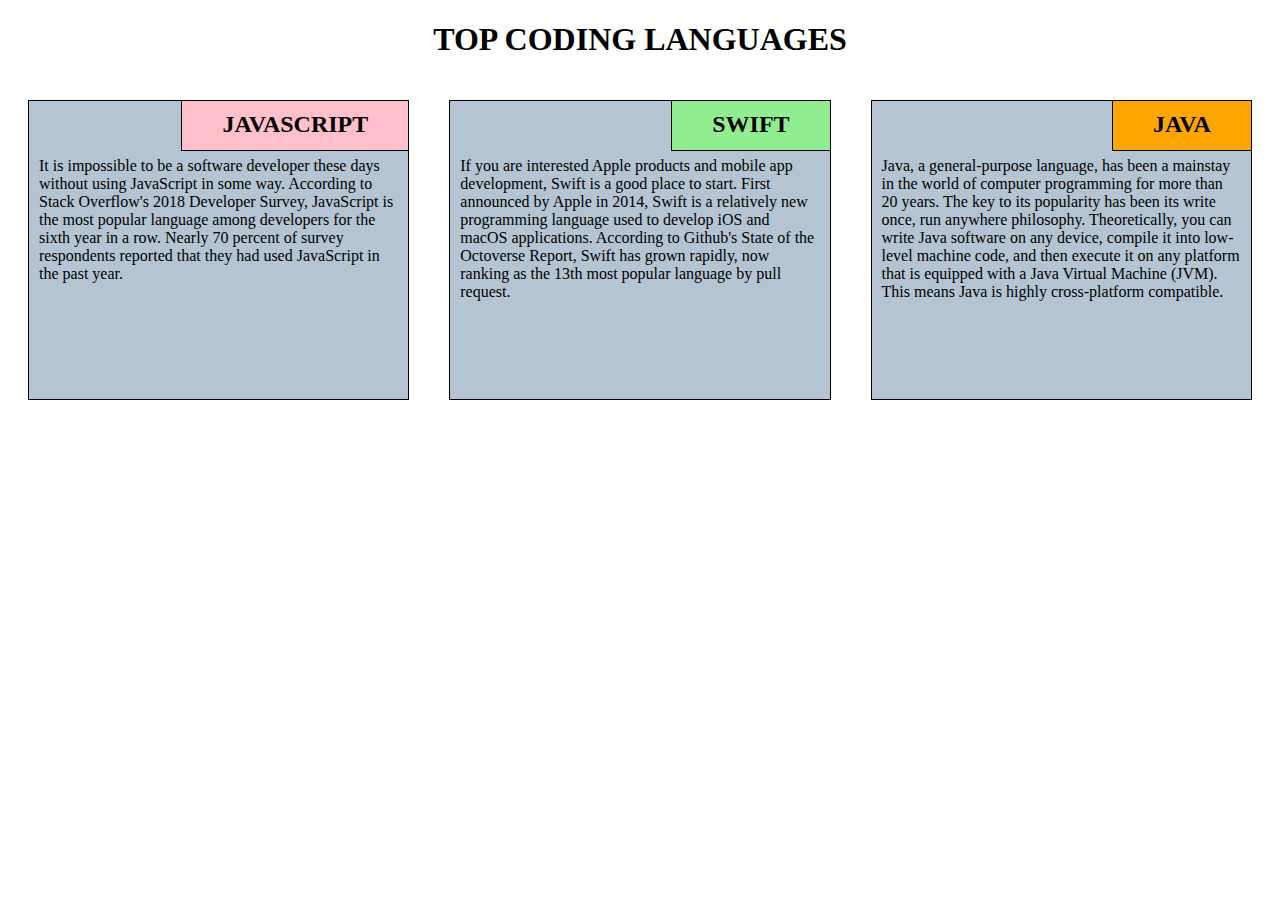
<file: module2 solution/index.html>
<!DOCTYPE html>
	<head>
<meta charset="utf-8">
    <meta name="viewport" content="width=device-width, initial-scale=1">
  	<link rel="stylesheet" href="css/style.css">
  	<title>Assignment solution for module 2</title>
	</head>
	<body>
		<h1> TOP CODING LANGUAGES</h1> 
		<div class ="row">

			
			<div class="col-lg-4 col-md-6 col-sm-12">
				<section class="javascript">
				<h2> JAVASCRIPT</h2>
				<p>It is impossible to be a software developer these days without using JavaScript in some way. According to Stack Overflow's  2018 Developer Survey, JavaScript is the most popular language among developers for the sixth year in a row. Nearly 70 percent of survey respondents reported that they had used JavaScript in the past year.
				
				</p>
			</section>
			</div>


			<div class="col-lg-4 col-md-6 col-sm-12">
				<section class ="swift">
				 <h2> SWIFT </h2> 
				<p>
					If you are interested Apple products and mobile app development, Swift is a good place to start. First announced by Apple in 2014, Swift is a relatively new programming language used to develop iOS and macOS applications. According to Github's State of the Octoverse Report, Swift has grown rapidly, now ranking as the 13th most popular language by pull request.</p>
				</section>
 
			</div>


			<div class="col-lg-4 col-md-12 col-sm-12">
		<section class="java">		<h2> JAVA </h2>
			<p>
					Java, a general-purpose language, has been a mainstay in the world of computer programming for more than 20 years. The key to its popularity has been its write once, run anywhere philosophy. Theoretically, you can write Java software on any device, compile it into low-level machine code, and then execute it on any platform that is equipped with a Java Virtual Machine (JVM). This means Java is highly cross-platform compatible.

			</p></section></div>

		</div>

 

	</body>
</file>
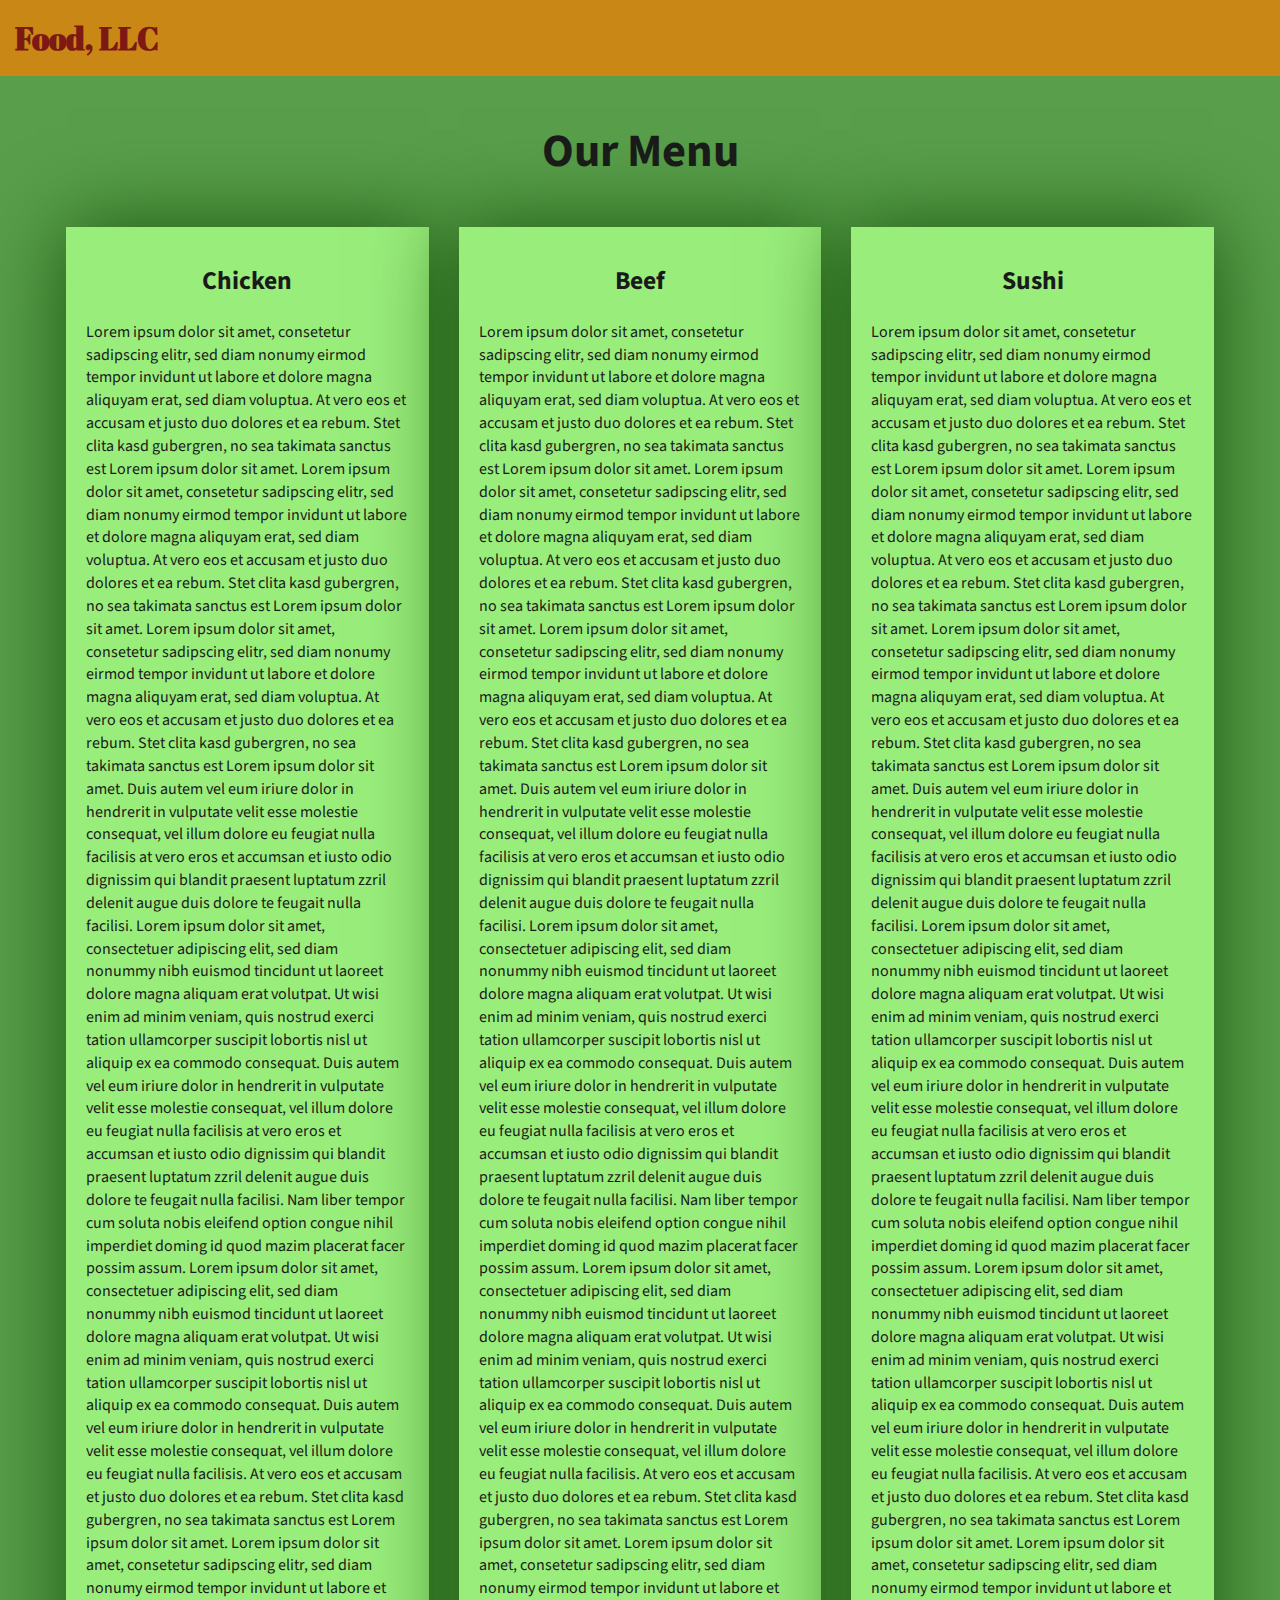
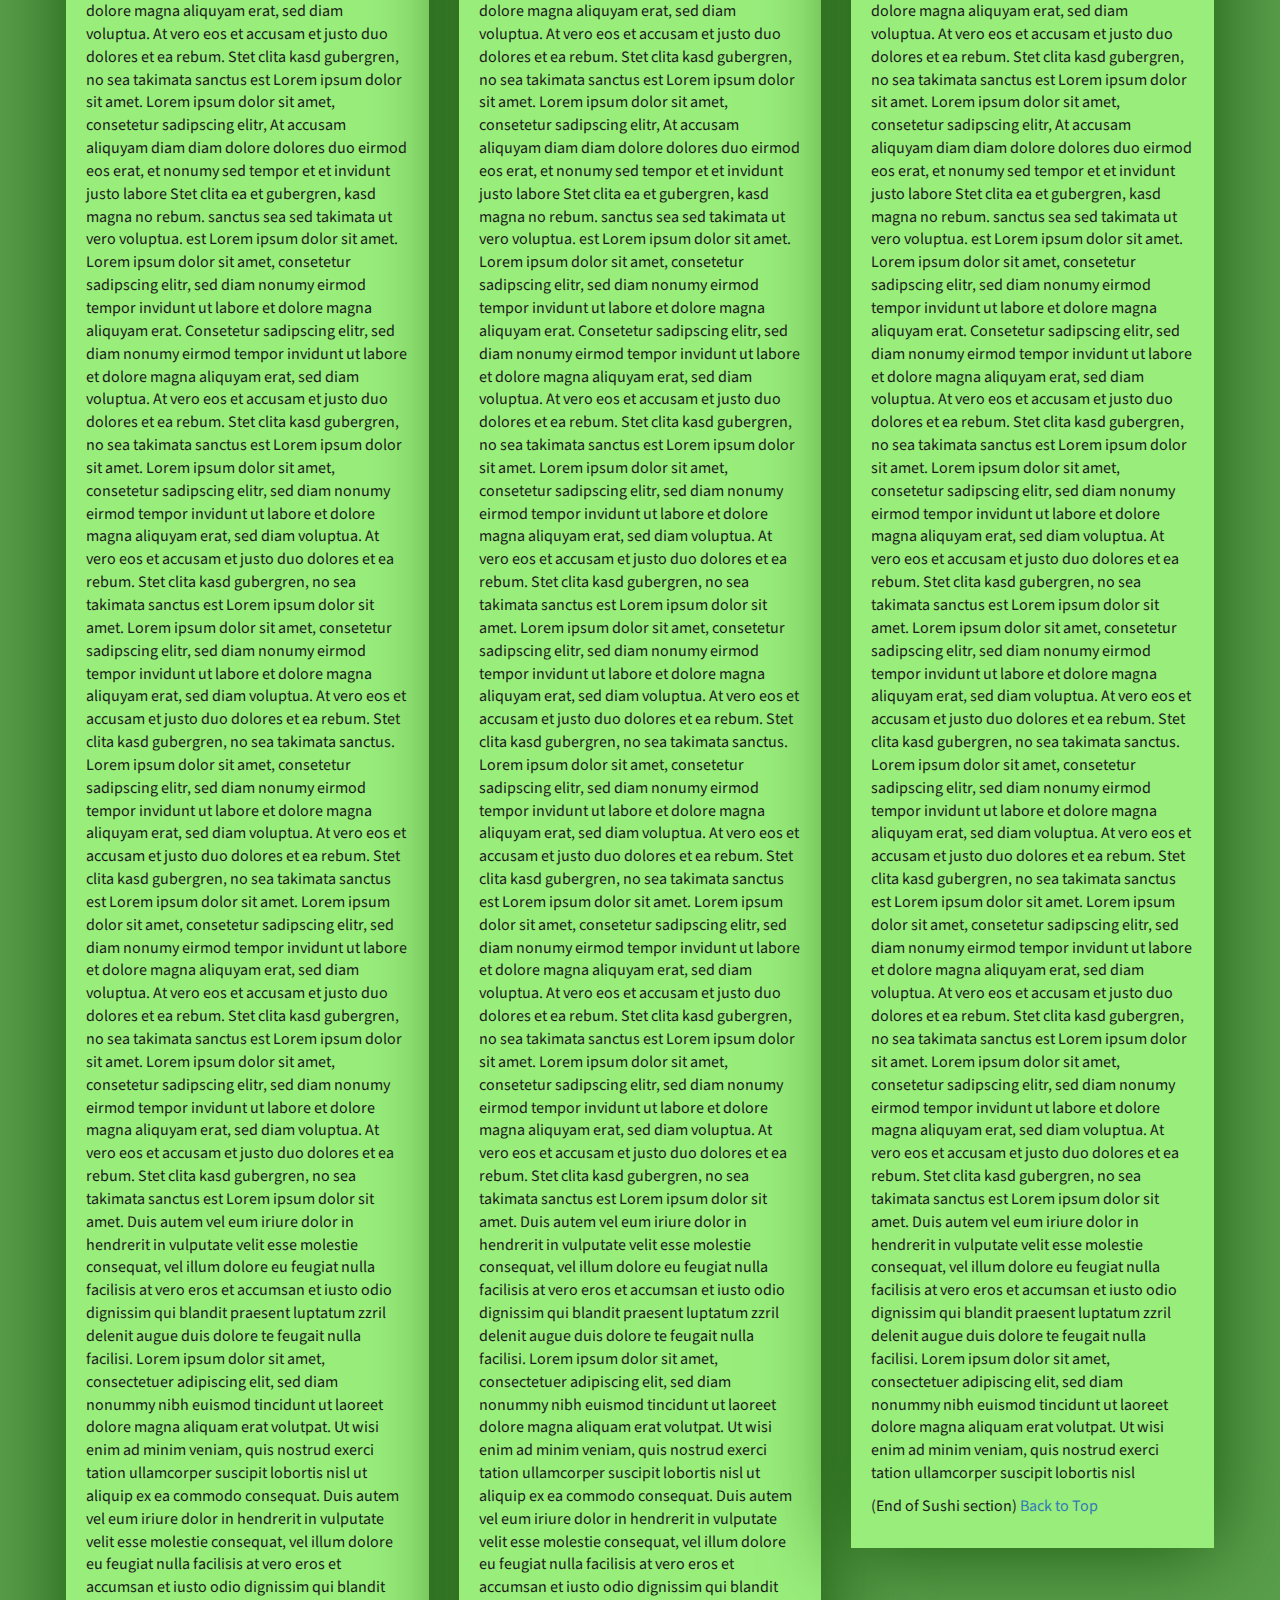
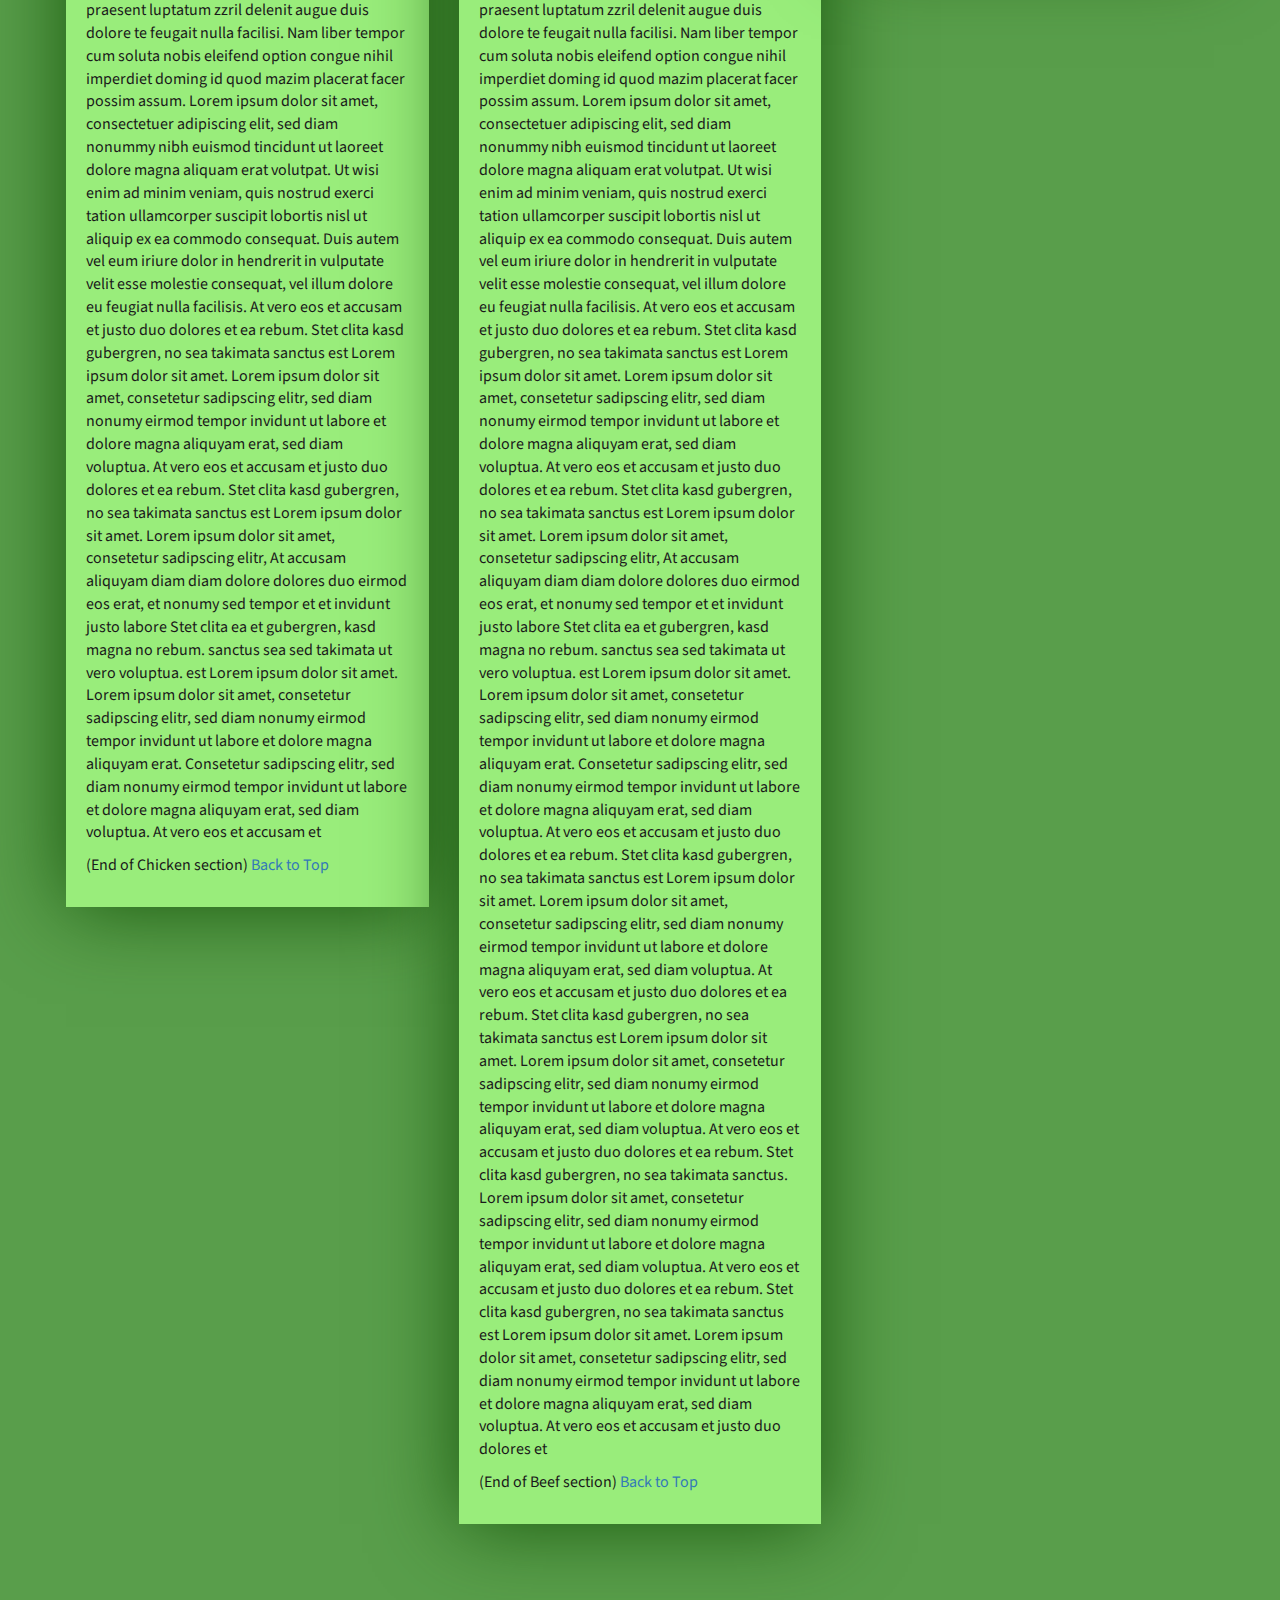
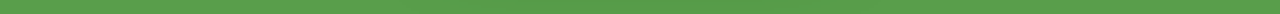
<file: module3_solution/index.html>
<!DOCTYPE html>
<html lang="zxx">

<head>
    <meta charset="utf-8">
    <meta http-equiv="X-UA-Compatible" content="IE=edge">
    <meta name="viewport" content="width=device-width, initial-scale=1">
    <title>Assignment Solution for Module 3</title>
    <link rel="stylesheet" href="css/bootstrap.min.css">
    <link rel="stylesheet" href="css/styles.css">
    <link href="https://fonts.googleapis.com/css?family=Source+Sans+Pro" rel="stylesheet">
    <link href="https://fonts.googleapis.com/css?family=Abril+Fatface" rel="stylesheet">

    <!-- HTML5 shim and Respond.js for IE8 support of HTML5 elements and media queries -->
    <!-- WARNING: Respond.js doesn't work if you view the page via file:// -->
    <!--[if lt IE 9]>
      <script src="https://oss.maxcdn.com/html5shiv/3.7.2/html5shiv.min.js"></script>
      <script src="https://oss.maxcdn.com/respond/1.4.2/respond.min.js"></script>
    <![endif]-->
</head>

<body>
    <header>
        <nav id="header-nav" class="navbar navbar-default">
            <div class="container-fluid">
                <div class="navbar-header">
                    <div class="navbar-brand">
                        <a href="index.html"><h1>Food, LLC</h1></a>
                    </div>

                    <button type="button" class="navbar-toggle collapsed visible-xs" data-toggle="collapse" data-target="#collapsable-nav" aria-expanded="false">
                        <span class="sr-only">Toggle navigation</span>
                        <span class="icon-bar"></span>
                        <span class="icon-bar"></span>
                        <span class="icon-bar"></span>
                    </button>
                </div>

                <div id="collapsable-nav" class="collapse navbar-collapse">
                    <ul id="nav-list" class="nav navbar-nav navbar-right visible-xs text-center">
                        <li>
                            <a href="#chicken-tile"><br class="hidden-xs"> Chicken</a>
                        </li>
                        <li>
                            <a href="#beef-tile"><br class="hidden-xs"> Beef</a>
                        </li>
                        <li>
                            <a href="#sushi-tile"><br class="hidden-xs"> Sushi</a>
                        </li>
                    </ul>
                </div>
            </div>
        </nav>
    </header>

    <div id="main-content" class="container">
        <h2 id="top-heading" class="text-center">Our Menu</h2>
        <div id="home-tiles" class="row">
            <div class="col-md-4 col-sm-6 col-xs-12">
                <div id="chicken-tile">
                    <section>
                        <h3 class="text-center">Chicken</h3>
                        <p>
                            Lorem ipsum dolor sit amet, consetetur sadipscing elitr, sed diam nonumy eirmod tempor invidunt ut labore et dolore magna aliquyam erat, sed diam voluptua. At vero eos et accusam et justo duo dolores et ea rebum. Stet clita kasd gubergren, no sea takimata
                            sanctus est Lorem ipsum dolor sit amet. Lorem ipsum dolor sit amet, consetetur sadipscing elitr, sed diam nonumy eirmod tempor invidunt ut labore et dolore magna aliquyam erat, sed diam voluptua. At vero eos et accusam et justo
                            duo dolores et ea rebum. Stet clita kasd gubergren, no sea takimata sanctus est Lorem ipsum dolor sit amet. Lorem ipsum dolor sit amet, consetetur sadipscing elitr, sed diam nonumy eirmod tempor invidunt ut labore et dolore
                            magna aliquyam erat, sed diam voluptua. At vero eos et accusam et justo duo dolores et ea rebum. Stet clita kasd gubergren, no sea takimata sanctus est Lorem ipsum dolor sit amet. Duis autem vel eum iriure dolor in hendrerit
                            in vulputate velit esse molestie consequat, vel illum dolore eu feugiat nulla facilisis at vero eros et accumsan et iusto odio dignissim qui blandit praesent luptatum zzril delenit augue duis dolore te feugait nulla facilisi.
                            Lorem ipsum dolor sit amet, consectetuer adipiscing elit, sed diam nonummy nibh euismod tincidunt ut laoreet dolore magna aliquam erat volutpat. Ut wisi enim ad minim veniam, quis nostrud exerci tation ullamcorper suscipit
                            lobortis nisl ut aliquip ex ea commodo consequat. Duis autem vel eum iriure dolor in hendrerit in vulputate velit esse molestie consequat, vel illum dolore eu feugiat nulla facilisis at vero eros et accumsan et iusto odio dignissim
                            qui blandit praesent luptatum zzril delenit augue duis dolore te feugait nulla facilisi. Nam liber tempor cum soluta nobis eleifend option congue nihil imperdiet doming id quod mazim placerat facer possim assum. Lorem ipsum
                            dolor sit amet, consectetuer adipiscing elit, sed diam nonummy nibh euismod tincidunt ut laoreet dolore magna aliquam erat volutpat. Ut wisi enim ad minim veniam, quis nostrud exerci tation ullamcorper suscipit lobortis nisl
                            ut aliquip ex ea commodo consequat. Duis autem vel eum iriure dolor in hendrerit in vulputate velit esse molestie consequat, vel illum dolore eu feugiat nulla facilisis. At vero eos et accusam et justo duo dolores et ea rebum.
                            Stet clita kasd gubergren, no sea takimata sanctus est Lorem ipsum dolor sit amet. Lorem ipsum dolor sit amet, consetetur sadipscing elitr, sed diam nonumy eirmod tempor invidunt ut labore et dolore magna aliquyam erat, sed
                            diam voluptua. At vero eos et accusam et justo duo dolores et ea rebum. Stet clita kasd gubergren, no sea takimata sanctus est Lorem ipsum dolor sit amet. Lorem ipsum dolor sit amet, consetetur sadipscing elitr, At accusam
                            aliquyam diam diam dolore dolores duo eirmod eos erat, et nonumy sed tempor et et invidunt justo labore Stet clita ea et gubergren, kasd magna no rebum. sanctus sea sed takimata ut vero voluptua. est Lorem ipsum dolor sit amet.
                            Lorem ipsum dolor sit amet, consetetur sadipscing elitr, sed diam nonumy eirmod tempor invidunt ut labore et dolore magna aliquyam erat. Consetetur sadipscing elitr, sed diam nonumy eirmod tempor invidunt ut labore et dolore
                            magna aliquyam erat, sed diam voluptua. At vero eos et accusam et justo duo dolores et ea rebum. Stet clita kasd gubergren, no sea takimata sanctus est Lorem ipsum dolor sit amet. Lorem ipsum dolor sit amet, consetetur sadipscing
                            elitr, sed diam nonumy eirmod tempor invidunt ut labore et dolore magna aliquyam erat, sed diam voluptua. At vero eos et accusam et justo duo dolores et ea rebum. Stet clita kasd gubergren, no sea takimata sanctus est Lorem
                            ipsum dolor sit amet. Lorem ipsum dolor sit amet, consetetur sadipscing elitr, sed diam nonumy eirmod tempor invidunt ut labore et dolore magna aliquyam erat, sed diam voluptua. At vero eos et accusam et justo duo dolores et
                            ea rebum. Stet clita kasd gubergren, no sea takimata sanctus. Lorem ipsum dolor sit amet, consetetur sadipscing elitr, sed diam nonumy eirmod tempor invidunt ut labore et dolore magna aliquyam erat, sed diam voluptua. At vero
                            eos et accusam et justo duo dolores et ea rebum. Stet clita kasd gubergren, no sea takimata sanctus est Lorem ipsum dolor sit amet. Lorem ipsum dolor sit amet, consetetur sadipscing elitr, sed diam nonumy eirmod tempor invidunt
                            ut labore et dolore magna aliquyam erat, sed diam voluptua. At vero eos et accusam et justo duo dolores et ea rebum. Stet clita kasd gubergren, no sea takimata sanctus est Lorem ipsum dolor sit amet. Lorem ipsum dolor sit amet,
                            consetetur sadipscing elitr, sed diam nonumy eirmod tempor invidunt ut labore et dolore magna aliquyam erat, sed diam voluptua. At vero eos et accusam et justo duo dolores et ea rebum. Stet clita kasd gubergren, no sea takimata
                            sanctus est Lorem ipsum dolor sit amet. Duis autem vel eum iriure dolor in hendrerit in vulputate velit esse molestie consequat, vel illum dolore eu feugiat nulla facilisis at vero eros et accumsan et iusto odio dignissim qui
                            blandit praesent luptatum zzril delenit augue duis dolore te feugait nulla facilisi. Lorem ipsum dolor sit amet, consectetuer adipiscing elit, sed diam nonummy nibh euismod tincidunt ut laoreet dolore magna aliquam erat volutpat.
                            Ut wisi enim ad minim veniam, quis nostrud exerci tation ullamcorper suscipit lobortis nisl ut aliquip ex ea commodo consequat. Duis autem vel eum iriure dolor in hendrerit in vulputate velit esse molestie consequat, vel illum
                            dolore eu feugiat nulla facilisis at vero eros et accumsan et iusto odio dignissim qui blandit praesent luptatum zzril delenit augue duis dolore te feugait nulla facilisi. Nam liber tempor cum soluta nobis eleifend option congue
                            nihil imperdiet doming id quod mazim placerat facer possim assum. Lorem ipsum dolor sit amet, consectetuer adipiscing elit, sed diam nonummy nibh euismod tincidunt ut laoreet dolore magna aliquam erat volutpat. Ut wisi enim
                            ad minim veniam, quis nostrud exerci tation ullamcorper suscipit lobortis nisl ut aliquip ex ea commodo consequat. Duis autem vel eum iriure dolor in hendrerit in vulputate velit esse molestie consequat, vel illum dolore eu
                            feugiat nulla facilisis. At vero eos et accusam et justo duo dolores et ea rebum. Stet clita kasd gubergren, no sea takimata sanctus est Lorem ipsum dolor sit amet. Lorem ipsum dolor sit amet, consetetur sadipscing elitr, sed
                            diam nonumy eirmod tempor invidunt ut labore et dolore magna aliquyam erat, sed diam voluptua. At vero eos et accusam et justo duo dolores et ea rebum. Stet clita kasd gubergren, no sea takimata sanctus est Lorem ipsum dolor
                            sit amet. Lorem ipsum dolor sit amet, consetetur sadipscing elitr, At accusam aliquyam diam diam dolore dolores duo eirmod eos erat, et nonumy sed tempor et et invidunt justo labore Stet clita ea et gubergren, kasd magna no
                            rebum. sanctus sea sed takimata ut vero voluptua. est Lorem ipsum dolor sit amet. Lorem ipsum dolor sit amet, consetetur sadipscing elitr, sed diam nonumy eirmod tempor invidunt ut labore et dolore magna aliquyam erat. Consetetur
                            sadipscing elitr, sed diam nonumy eirmod tempor invidunt ut labore et dolore magna aliquyam erat, sed diam voluptua. At vero eos et accusam et
                        </p>
                        <p>
                            (End of Chicken section) <a href="#top-heading">Back to Top</a>
                        </p>
                    </section>
                </div>
            </div>
            <div class="col-md-4 col-sm-6 col-xs-12">
                <div id="beef-tile">
                    <section>
                        <h3 class="text-center">Beef</h3>
                        <p>
                            Lorem ipsum dolor sit amet, consetetur sadipscing elitr, sed diam nonumy eirmod tempor invidunt ut labore et dolore magna aliquyam erat, sed diam voluptua. At vero eos et accusam et justo duo dolores et ea rebum. Stet clita kasd gubergren, no sea takimata
                            sanctus est Lorem ipsum dolor sit amet. Lorem ipsum dolor sit amet, consetetur sadipscing elitr, sed diam nonumy eirmod tempor invidunt ut labore et dolore magna aliquyam erat, sed diam voluptua. At vero eos et accusam et justo
                            duo dolores et ea rebum. Stet clita kasd gubergren, no sea takimata sanctus est Lorem ipsum dolor sit amet. Lorem ipsum dolor sit amet, consetetur sadipscing elitr, sed diam nonumy eirmod tempor invidunt ut labore et dolore
                            magna aliquyam erat, sed diam voluptua. At vero eos et accusam et justo duo dolores et ea rebum. Stet clita kasd gubergren, no sea takimata sanctus est Lorem ipsum dolor sit amet. Duis autem vel eum iriure dolor in hendrerit
                            in vulputate velit esse molestie consequat, vel illum dolore eu feugiat nulla facilisis at vero eros et accumsan et iusto odio dignissim qui blandit praesent luptatum zzril delenit augue duis dolore te feugait nulla facilisi.
                            Lorem ipsum dolor sit amet, consectetuer adipiscing elit, sed diam nonummy nibh euismod tincidunt ut laoreet dolore magna aliquam erat volutpat. Ut wisi enim ad minim veniam, quis nostrud exerci tation ullamcorper suscipit
                            lobortis nisl ut aliquip ex ea commodo consequat. Duis autem vel eum iriure dolor in hendrerit in vulputate velit esse molestie consequat, vel illum dolore eu feugiat nulla facilisis at vero eros et accumsan et iusto odio dignissim
                            qui blandit praesent luptatum zzril delenit augue duis dolore te feugait nulla facilisi. Nam liber tempor cum soluta nobis eleifend option congue nihil imperdiet doming id quod mazim placerat facer possim assum. Lorem ipsum
                            dolor sit amet, consectetuer adipiscing elit, sed diam nonummy nibh euismod tincidunt ut laoreet dolore magna aliquam erat volutpat. Ut wisi enim ad minim veniam, quis nostrud exerci tation ullamcorper suscipit lobortis nisl
                            ut aliquip ex ea commodo consequat. Duis autem vel eum iriure dolor in hendrerit in vulputate velit esse molestie consequat, vel illum dolore eu feugiat nulla facilisis. At vero eos et accusam et justo duo dolores et ea rebum.
                            Stet clita kasd gubergren, no sea takimata sanctus est Lorem ipsum dolor sit amet. Lorem ipsum dolor sit amet, consetetur sadipscing elitr, sed diam nonumy eirmod tempor invidunt ut labore et dolore magna aliquyam erat, sed
                            diam voluptua. At vero eos et accusam et justo duo dolores et ea rebum. Stet clita kasd gubergren, no sea takimata sanctus est Lorem ipsum dolor sit amet. Lorem ipsum dolor sit amet, consetetur sadipscing elitr, At accusam
                            aliquyam diam diam dolore dolores duo eirmod eos erat, et nonumy sed tempor et et invidunt justo labore Stet clita ea et gubergren, kasd magna no rebum. sanctus sea sed takimata ut vero voluptua. est Lorem ipsum dolor sit amet.
                            Lorem ipsum dolor sit amet, consetetur sadipscing elitr, sed diam nonumy eirmod tempor invidunt ut labore et dolore magna aliquyam erat. Consetetur sadipscing elitr, sed diam nonumy eirmod tempor invidunt ut labore et dolore
                            magna aliquyam erat, sed diam voluptua. At vero eos et accusam et justo duo dolores et ea rebum. Stet clita kasd gubergren, no sea takimata sanctus est Lorem ipsum dolor sit amet. Lorem ipsum dolor sit amet, consetetur sadipscing
                            elitr, sed diam nonumy eirmod tempor invidunt ut labore et dolore magna aliquyam erat, sed diam voluptua. At vero eos et accusam et justo duo dolores et ea rebum. Stet clita kasd gubergren, no sea takimata sanctus est Lorem
                            ipsum dolor sit amet. Lorem ipsum dolor sit amet, consetetur sadipscing elitr, sed diam nonumy eirmod tempor invidunt ut labore et dolore magna aliquyam erat, sed diam voluptua. At vero eos et accusam et justo duo dolores et
                            ea rebum. Stet clita kasd gubergren, no sea takimata sanctus. Lorem ipsum dolor sit amet, consetetur sadipscing elitr, sed diam nonumy eirmod tempor invidunt ut labore et dolore magna aliquyam erat, sed diam voluptua. At vero
                            eos et accusam et justo duo dolores et ea rebum. Stet clita kasd gubergren, no sea takimata sanctus est Lorem ipsum dolor sit amet. Lorem ipsum dolor sit amet, consetetur sadipscing elitr, sed diam nonumy eirmod tempor invidunt
                            ut labore et dolore magna aliquyam erat, sed diam voluptua. At vero eos et accusam et justo duo dolores et ea rebum. Stet clita kasd gubergren, no sea takimata sanctus est Lorem ipsum dolor sit amet. Lorem ipsum dolor sit amet,
                            consetetur sadipscing elitr, sed diam nonumy eirmod tempor invidunt ut labore et dolore magna aliquyam erat, sed diam voluptua. At vero eos et accusam et justo duo dolores et ea rebum. Stet clita kasd gubergren, no sea takimata
                            sanctus est Lorem ipsum dolor sit amet. Duis autem vel eum iriure dolor in hendrerit in vulputate velit esse molestie consequat, vel illum dolore eu feugiat nulla facilisis at vero eros et accumsan et iusto odio dignissim qui
                            blandit praesent luptatum zzril delenit augue duis dolore te feugait nulla facilisi. Lorem ipsum dolor sit amet, consectetuer adipiscing elit, sed diam nonummy nibh euismod tincidunt ut laoreet dolore magna aliquam erat volutpat.
                            Ut wisi enim ad minim veniam, quis nostrud exerci tation ullamcorper suscipit lobortis nisl ut aliquip ex ea commodo consequat. Duis autem vel eum iriure dolor in hendrerit in vulputate velit esse molestie consequat, vel illum
                            dolore eu feugiat nulla facilisis at vero eros et accumsan et iusto odio dignissim qui blandit praesent luptatum zzril delenit augue duis dolore te feugait nulla facilisi. Nam liber tempor cum soluta nobis eleifend option congue
                            nihil imperdiet doming id quod mazim placerat facer possim assum. Lorem ipsum dolor sit amet, consectetuer adipiscing elit, sed diam nonummy nibh euismod tincidunt ut laoreet dolore magna aliquam erat volutpat. Ut wisi enim
                            ad minim veniam, quis nostrud exerci tation ullamcorper suscipit lobortis nisl ut aliquip ex ea commodo consequat. Duis autem vel eum iriure dolor in hendrerit in vulputate velit esse molestie consequat, vel illum dolore eu
                            feugiat nulla facilisis. At vero eos et accusam et justo duo dolores et ea rebum. Stet clita kasd gubergren, no sea takimata sanctus est Lorem ipsum dolor sit amet. Lorem ipsum dolor sit amet, consetetur sadipscing elitr, sed
                            diam nonumy eirmod tempor invidunt ut labore et dolore magna aliquyam erat, sed diam voluptua. At vero eos et accusam et justo duo dolores et ea rebum. Stet clita kasd gubergren, no sea takimata sanctus est Lorem ipsum dolor
                            sit amet. Lorem ipsum dolor sit amet, consetetur sadipscing elitr, At accusam aliquyam diam diam dolore dolores duo eirmod eos erat, et nonumy sed tempor et et invidunt justo labore Stet clita ea et gubergren, kasd magna no
                            rebum. sanctus sea sed takimata ut vero voluptua. est Lorem ipsum dolor sit amet. Lorem ipsum dolor sit amet, consetetur sadipscing elitr, sed diam nonumy eirmod tempor invidunt ut labore et dolore magna aliquyam erat. Consetetur
                            sadipscing elitr, sed diam nonumy eirmod tempor invidunt ut labore et dolore magna aliquyam erat, sed diam voluptua. At vero eos et accusam et justo duo dolores et ea rebum. Stet clita kasd gubergren, no sea takimata sanctus
                            est Lorem ipsum dolor sit amet. Lorem ipsum dolor sit amet, consetetur sadipscing elitr, sed diam nonumy eirmod tempor invidunt ut labore et dolore magna aliquyam erat, sed diam voluptua. At vero eos et accusam et justo duo
                            dolores et ea rebum. Stet clita kasd gubergren, no sea takimata sanctus est Lorem ipsum dolor sit amet. Lorem ipsum dolor sit amet, consetetur sadipscing elitr, sed diam nonumy eirmod tempor invidunt ut labore et dolore magna
                            aliquyam erat, sed diam voluptua. At vero eos et accusam et justo duo dolores et ea rebum. Stet clita kasd gubergren, no sea takimata sanctus. Lorem ipsum dolor sit amet, consetetur sadipscing elitr, sed diam nonumy eirmod
                            tempor invidunt ut labore et dolore magna aliquyam erat, sed diam voluptua. At vero eos et accusam et justo duo dolores et ea rebum. Stet clita kasd gubergren, no sea takimata sanctus est Lorem ipsum dolor sit amet. Lorem ipsum
                            dolor sit amet, consetetur sadipscing elitr, sed diam nonumy eirmod tempor invidunt ut labore et dolore magna aliquyam erat, sed diam voluptua. At vero eos et accusam et justo duo dolores et
                        </p>
                        <p>
                            (End of Beef section) <a href="#top-heading">Back to Top</a>
                        </p>
                    </section>
                </div>
            </div>
            <!-- <div class="clearfix visible-md-block"></div> -->
            <div class="col-md-4 col-sm-12 col-xs-12">
                <div id="sushi-tile">
                    <section>
                        <h3 class="text-center">Sushi</h3>
                        <p>
                            Lorem ipsum dolor sit amet, consetetur sadipscing elitr, sed diam nonumy eirmod tempor invidunt ut labore et dolore magna aliquyam erat, sed diam voluptua. At vero eos et accusam et justo duo dolores et ea rebum. Stet clita kasd gubergren, no sea takimata
                            sanctus est Lorem ipsum dolor sit amet. Lorem ipsum dolor sit amet, consetetur sadipscing elitr, sed diam nonumy eirmod tempor invidunt ut labore et dolore magna aliquyam erat, sed diam voluptua. At vero eos et accusam et justo
                            duo dolores et ea rebum. Stet clita kasd gubergren, no sea takimata sanctus est Lorem ipsum dolor sit amet. Lorem ipsum dolor sit amet, consetetur sadipscing elitr, sed diam nonumy eirmod tempor invidunt ut labore et dolore
                            magna aliquyam erat, sed diam voluptua. At vero eos et accusam et justo duo dolores et ea rebum. Stet clita kasd gubergren, no sea takimata sanctus est Lorem ipsum dolor sit amet. Duis autem vel eum iriure dolor in hendrerit
                            in vulputate velit esse molestie consequat, vel illum dolore eu feugiat nulla facilisis at vero eros et accumsan et iusto odio dignissim qui blandit praesent luptatum zzril delenit augue duis dolore te feugait nulla facilisi.
                            Lorem ipsum dolor sit amet, consectetuer adipiscing elit, sed diam nonummy nibh euismod tincidunt ut laoreet dolore magna aliquam erat volutpat. Ut wisi enim ad minim veniam, quis nostrud exerci tation ullamcorper suscipit
                            lobortis nisl ut aliquip ex ea commodo consequat. Duis autem vel eum iriure dolor in hendrerit in vulputate velit esse molestie consequat, vel illum dolore eu feugiat nulla facilisis at vero eros et accumsan et iusto odio dignissim
                            qui blandit praesent luptatum zzril delenit augue duis dolore te feugait nulla facilisi. Nam liber tempor cum soluta nobis eleifend option congue nihil imperdiet doming id quod mazim placerat facer possim assum. Lorem ipsum
                            dolor sit amet, consectetuer adipiscing elit, sed diam nonummy nibh euismod tincidunt ut laoreet dolore magna aliquam erat volutpat. Ut wisi enim ad minim veniam, quis nostrud exerci tation ullamcorper suscipit lobortis nisl
                            ut aliquip ex ea commodo consequat. Duis autem vel eum iriure dolor in hendrerit in vulputate velit esse molestie consequat, vel illum dolore eu feugiat nulla facilisis. At vero eos et accusam et justo duo dolores et ea rebum.
                            Stet clita kasd gubergren, no sea takimata sanctus est Lorem ipsum dolor sit amet. Lorem ipsum dolor sit amet, consetetur sadipscing elitr, sed diam nonumy eirmod tempor invidunt ut labore et dolore magna aliquyam erat, sed
                            diam voluptua. At vero eos et accusam et justo duo dolores et ea rebum. Stet clita kasd gubergren, no sea takimata sanctus est Lorem ipsum dolor sit amet. Lorem ipsum dolor sit amet, consetetur sadipscing elitr, At accusam
                            aliquyam diam diam dolore dolores duo eirmod eos erat, et nonumy sed tempor et et invidunt justo labore Stet clita ea et gubergren, kasd magna no rebum. sanctus sea sed takimata ut vero voluptua. est Lorem ipsum dolor sit amet.
                            Lorem ipsum dolor sit amet, consetetur sadipscing elitr, sed diam nonumy eirmod tempor invidunt ut labore et dolore magna aliquyam erat. Consetetur sadipscing elitr, sed diam nonumy eirmod tempor invidunt ut labore et dolore
                            magna aliquyam erat, sed diam voluptua. At vero eos et accusam et justo duo dolores et ea rebum. Stet clita kasd gubergren, no sea takimata sanctus est Lorem ipsum dolor sit amet. Lorem ipsum dolor sit amet, consetetur sadipscing
                            elitr, sed diam nonumy eirmod tempor invidunt ut labore et dolore magna aliquyam erat, sed diam voluptua. At vero eos et accusam et justo duo dolores et ea rebum. Stet clita kasd gubergren, no sea takimata sanctus est Lorem
                            ipsum dolor sit amet. Lorem ipsum dolor sit amet, consetetur sadipscing elitr, sed diam nonumy eirmod tempor invidunt ut labore et dolore magna aliquyam erat, sed diam voluptua. At vero eos et accusam et justo duo dolores et
                            ea rebum. Stet clita kasd gubergren, no sea takimata sanctus. Lorem ipsum dolor sit amet, consetetur sadipscing elitr, sed diam nonumy eirmod tempor invidunt ut labore et dolore magna aliquyam erat, sed diam voluptua. At vero
                            eos et accusam et justo duo dolores et ea rebum. Stet clita kasd gubergren, no sea takimata sanctus est Lorem ipsum dolor sit amet. Lorem ipsum dolor sit amet, consetetur sadipscing elitr, sed diam nonumy eirmod tempor invidunt
                            ut labore et dolore magna aliquyam erat, sed diam voluptua. At vero eos et accusam et justo duo dolores et ea rebum. Stet clita kasd gubergren, no sea takimata sanctus est Lorem ipsum dolor sit amet. Lorem ipsum dolor sit amet,
                            consetetur sadipscing elitr, sed diam nonumy eirmod tempor invidunt ut labore et dolore magna aliquyam erat, sed diam voluptua. At vero eos et accusam et justo duo dolores et ea rebum. Stet clita kasd gubergren, no sea takimata
                            sanctus est Lorem ipsum dolor sit amet. Duis autem vel eum iriure dolor in hendrerit in vulputate velit esse molestie consequat, vel illum dolore eu feugiat nulla facilisis at vero eros et accumsan et iusto odio dignissim qui
                            blandit praesent luptatum zzril delenit augue duis dolore te feugait nulla facilisi. Lorem ipsum dolor sit amet, consectetuer adipiscing elit, sed diam nonummy nibh euismod tincidunt ut laoreet dolore magna aliquam erat volutpat.
                            Ut wisi enim ad minim veniam, quis nostrud exerci tation ullamcorper suscipit lobortis nisl
                        </p>
                        <p>
                            (End of Sushi section) <a href="#top-heading">Back to Top</a>
                        </p>
                    </section>
                </div>
            </div>
            <!-- <div class="clearfix visible-lg-block"></div> -->
        </div>
    </div>
    <div class="clearfix visible-lg-block"></div>


    <!-- jQuery (Bootstrap JS plugins depend on it) -->
    <script src="js/jquery-3.1.1.min.js"></script>
    <script src="js/bootstrap.min.js"></script>
    <!-- <script src="js/script.js"></script> -->

</body>

</html>
</file>
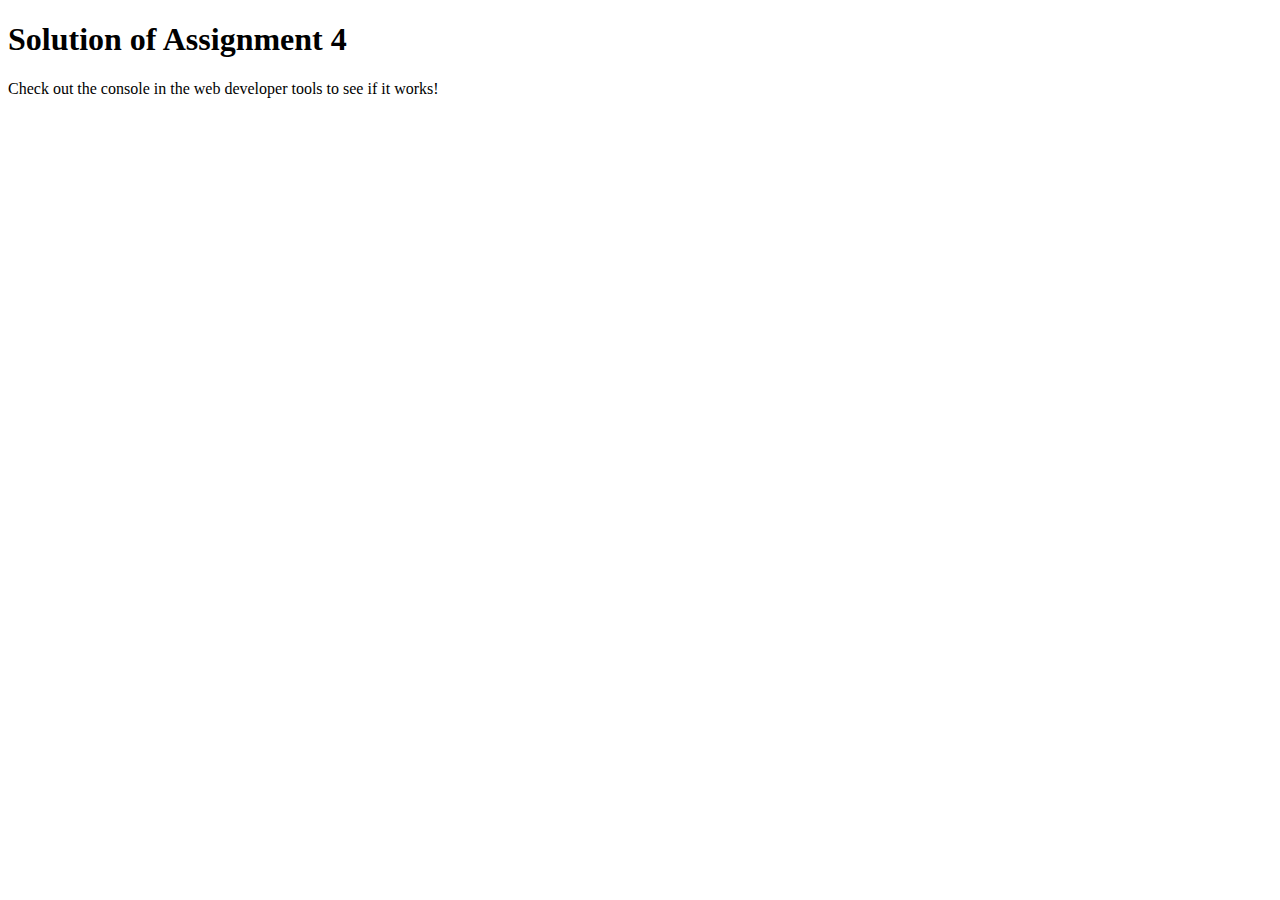
<file: module4_solution/index.html>
<!DOCTYPE html>
<html>

<head>
    <meta charset="utf-8">
    <title>Assignment Solution for Module 4</title>
    <script src="SpeakHello.js"></script>
    <script src="SpeakGoodBye.js"></script>
    <script src="script.js"></script>
</head>

<body>
    <h1>Solution of Assignment 4</h1>
    <p>Check out the console in the web developer tools to see if it works!</p>
</body>

</html>
</file>
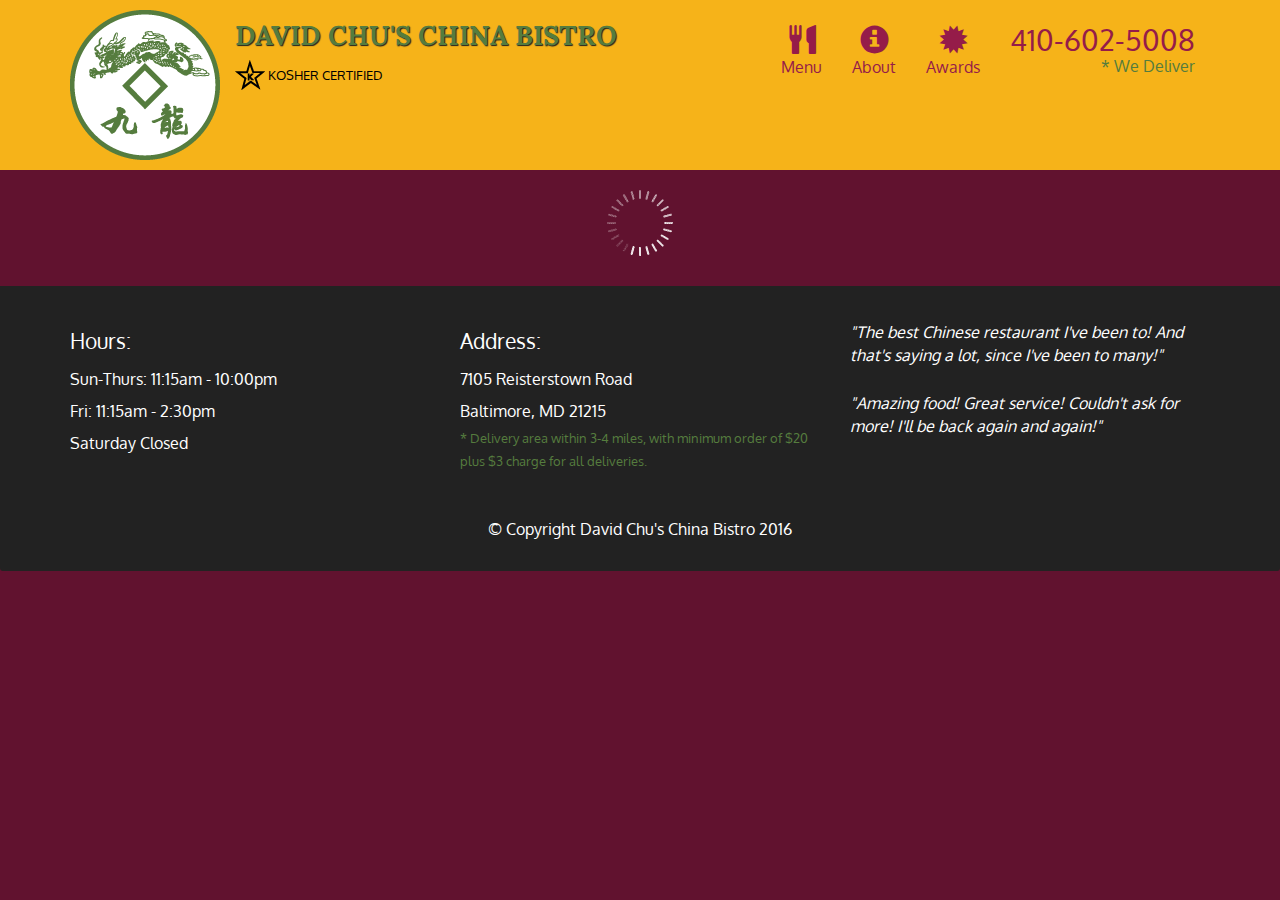
<file: module5_solution/index.html>
<!doctype html>
<html lang="en">
  <head>
    <meta charset="utf-8">
    <meta http-equiv="X-UA-Compatible" content="IE=edge">
    <meta name="viewport" content="width=device-width, initial-scale=1">
    <title>David Chu's China Bistro</title>
    <link rel="stylesheet" href="css/bootstrap.min.css">
    <link rel="stylesheet" href="css/styles.css">
    <link href='https://fonts.googleapis.com/css?family=Oxygen:400,300,700' rel='stylesheet' type='text/css'>
    <link href='https://fonts.googleapis.com/css?family=Lora' rel='stylesheet' type='text/css'>
  </head>
<body>
  <header>
    <nav id="header-nav" class="navbar navbar-default">
      <div class="container">
        <div class="navbar-header">
          <a href="index.html" class="pull-left visible-md visible-lg">
            <div id="logo-img" alt="Logo image"></div>
          </a>

          <div class="navbar-brand">
            <a href="index.html"><h1>David Chu's China Bistro</h1></a>
            <p>
              <img src="images/star-k-logo.png" alt="Kosher certification">
              <span>Kosher Certified</span>
            </p>
          </div>

          <button id="navbarToggle" type="button" class="navbar-toggle collapsed" data-toggle="collapse" data-target="#collapsable-nav" aria-expanded="false">
            <span class="sr-only">Toggle navigation</span>
            <span class="icon-bar"></span>
            <span class="icon-bar"></span>
            <span class="icon-bar"></span>
          </button>
        </div>
        
        <div id="collapsable-nav" class="collapse navbar-collapse">
           <ul id="nav-list" class="nav navbar-nav navbar-right">
            <li id="navHomeButton" class="visible-xs active">
              <a href="index.html">
                <span class="glyphicon glyphicon-home"></span> Home</a>
            </li>
            <li id="navMenuButton">
              <a href="#" onclick="$dc.loadMenuCategories();">
                <span class="glyphicon glyphicon-cutlery"></span><br class="hidden-xs"> Menu</a>
            </li>
            <li>
              <a href="#">
                <span class="glyphicon glyphicon-info-sign"></span><br class="hidden-xs"> About</a>
            </li>
            <li>
              <a href="#">
                <span class="glyphicon glyphicon-certificate"></span><br class="hidden-xs"> Awards</a>
            </li>
            <li id="phone" class="hidden-xs">
              <a href="tel:410-602-5008">
                <span>410-602-5008</span></a><div>* We Deliver</div>
            </li>
          </ul><!-- #nav-list -->
        </div><!-- .collapse .navbar-collapse -->
      </div><!-- .container -->
    </nav><!-- #header-nav -->
  </header>

  <div id="call-btn" class="visible-xs">
    <a class="btn" href="tel:410-602-5008">
    <span class="glyphicon glyphicon-earphone"></span>
    410-602-5008
    </a>
  </div>
  <div id="xs-deliver" class="text-center visible-xs">* We Deliver</div>

  <div id="main-content" class="container"></div>

  <footer class="panel-footer">
    <div class="container">
      <div class="row">
        <section id="hours" class="col-sm-4">
          <span>Hours:</span><br>
          Sun-Thurs: 11:15am - 10:00pm<br>
          Fri: 11:15am - 2:30pm<br>
          Saturday Closed
          <hr class="visible-xs">
        </section>
        <section id="address" class="col-sm-4">
          <span>Address:</span><br>
          7105 Reisterstown Road<br>
          Baltimore, MD 21215
          <p>* Delivery area within 3-4 miles, with minimum order of $20 plus $3 charge for all deliveries.</p>
          <hr class="visible-xs">
        </section>
        <section id="testimonials" class="col-sm-4">
          <p>"The best Chinese restaurant I've been to! And that's saying a lot, since I've been to many!"</p>
          <p>"Amazing food! Great service! Couldn't ask for more! I'll be back again and again!"</p>
        </section>
      </div>
      <div class="text-center">&copy; Copyright David Chu's China Bistro 2016</div>
    </div>
  </footer>

  <!-- jQuery (Bootstrap JS plugins depend on it) -->
  <script src="js/jquery-2.1.4.min.js"></script>
  <script src="js/bootstrap.min.js"></script>
  <script src="js/ajax-utils.js"></script>
  <script src="js/script.js"></script>
</body>
</html>
</file>
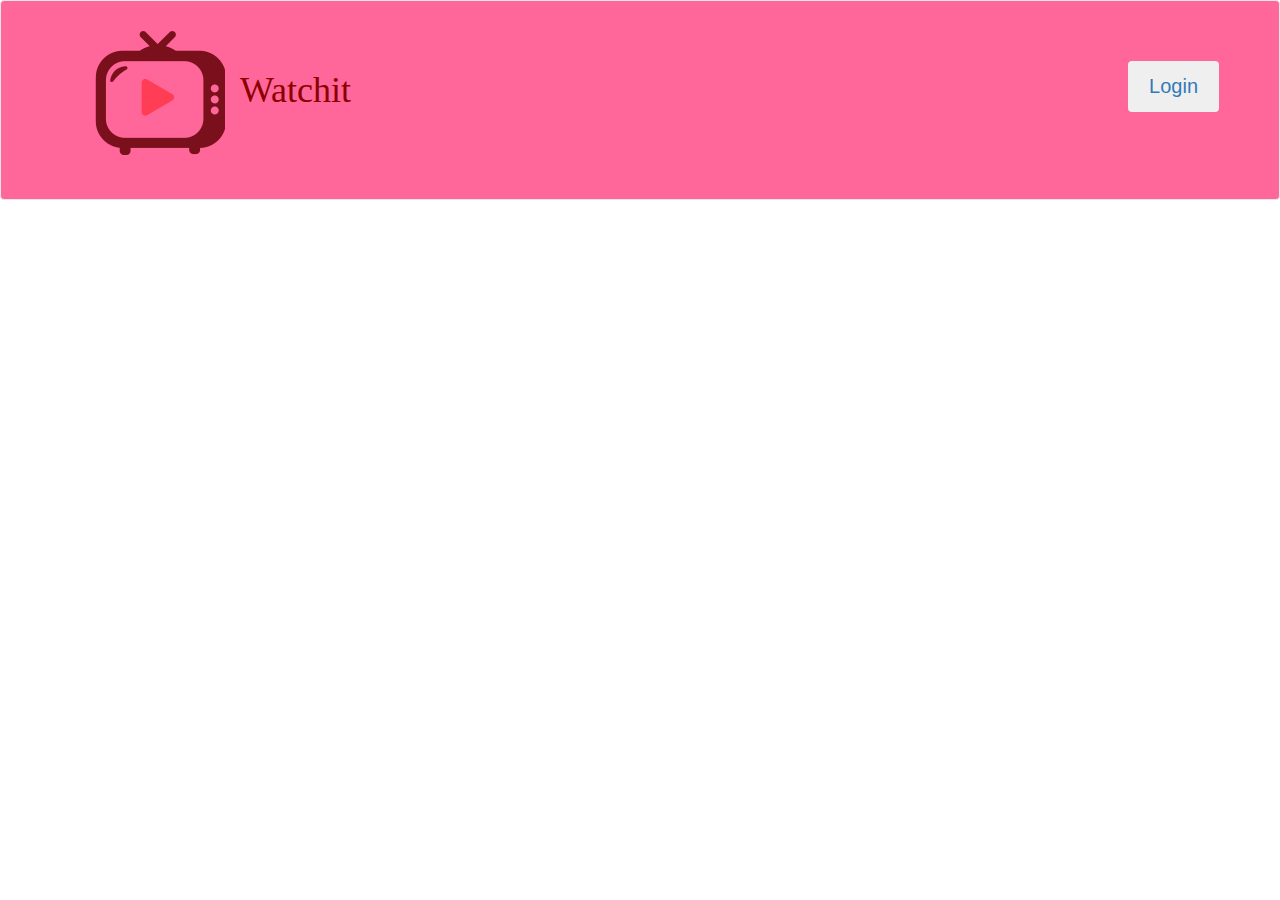
<file: wacthit/index.html>
<!DOCTYPE html>
<html lang="e">

<head>
    <meta charset="utf-8">
    <meta http-equiv="X-UA-Compatible" content="IE=edge">
    <meta name="viewport" content="width=device-width, initial-scale=1">
    <title></title>
    <link rel="stylesheet" href="css/bootstrap.min.css">
    <link rel="stylesheet" href="css/styles.css">
    <!--link href="https://fonts.googleapis.com/css?family=Source+Sans+Pro" rel="stylesheet">
    <link href="https://fonts.googleapis.com/css?family=Abril+Fatface" rel="stylesheet"-->

    <!-- HTML5 shim and Respond.js for IE8 support of HTML5 elements and media queries -->
    <!-- WARNING: Respond.js doesn't work if you view the page via file:// --> 
    <!--[if lt IE 9]>
      <script src="https://oss.maxcdn.com/html5shiv/3.7.2/html5shiv.min.js"></script>
      <script src="https://oss.maxcdn.com/respond/1.4.2/respond.min.js"></script>
    <![endif]-->
</head>

<body>
    <header>
        <nav id="header-nav" class="navbar navbar-default">
            <div class="container">
                <div class="navbar-header">
                	<a href="index.html" class="pull-left visible-md visible-lg">
                		<div id="logo-img" alt="Logo image"></div>
                	</a>
                    <div class="navbar-brand">
                		<a href="index.html"><h1>Watchit</h1> </a>
            		</div>
            			
                </div>

            </div>
            <div id ="Login" class="pull-right">
            <button id="navbarToggle"  type="button" class="btn"> <a href="login.html"> Login </a>
                        </button></div>
        </nav>
    </header>

    

    <!-- jQuery (Bootstrap JS plugins depend on it) -->
    <script src="js/jquery-3.1.1.min.js"></script>
    <script src="js/bootstrap.min.js"></script>
    <!-- <script src="js/script.js"></script> -->

</body>

</html>
</file>
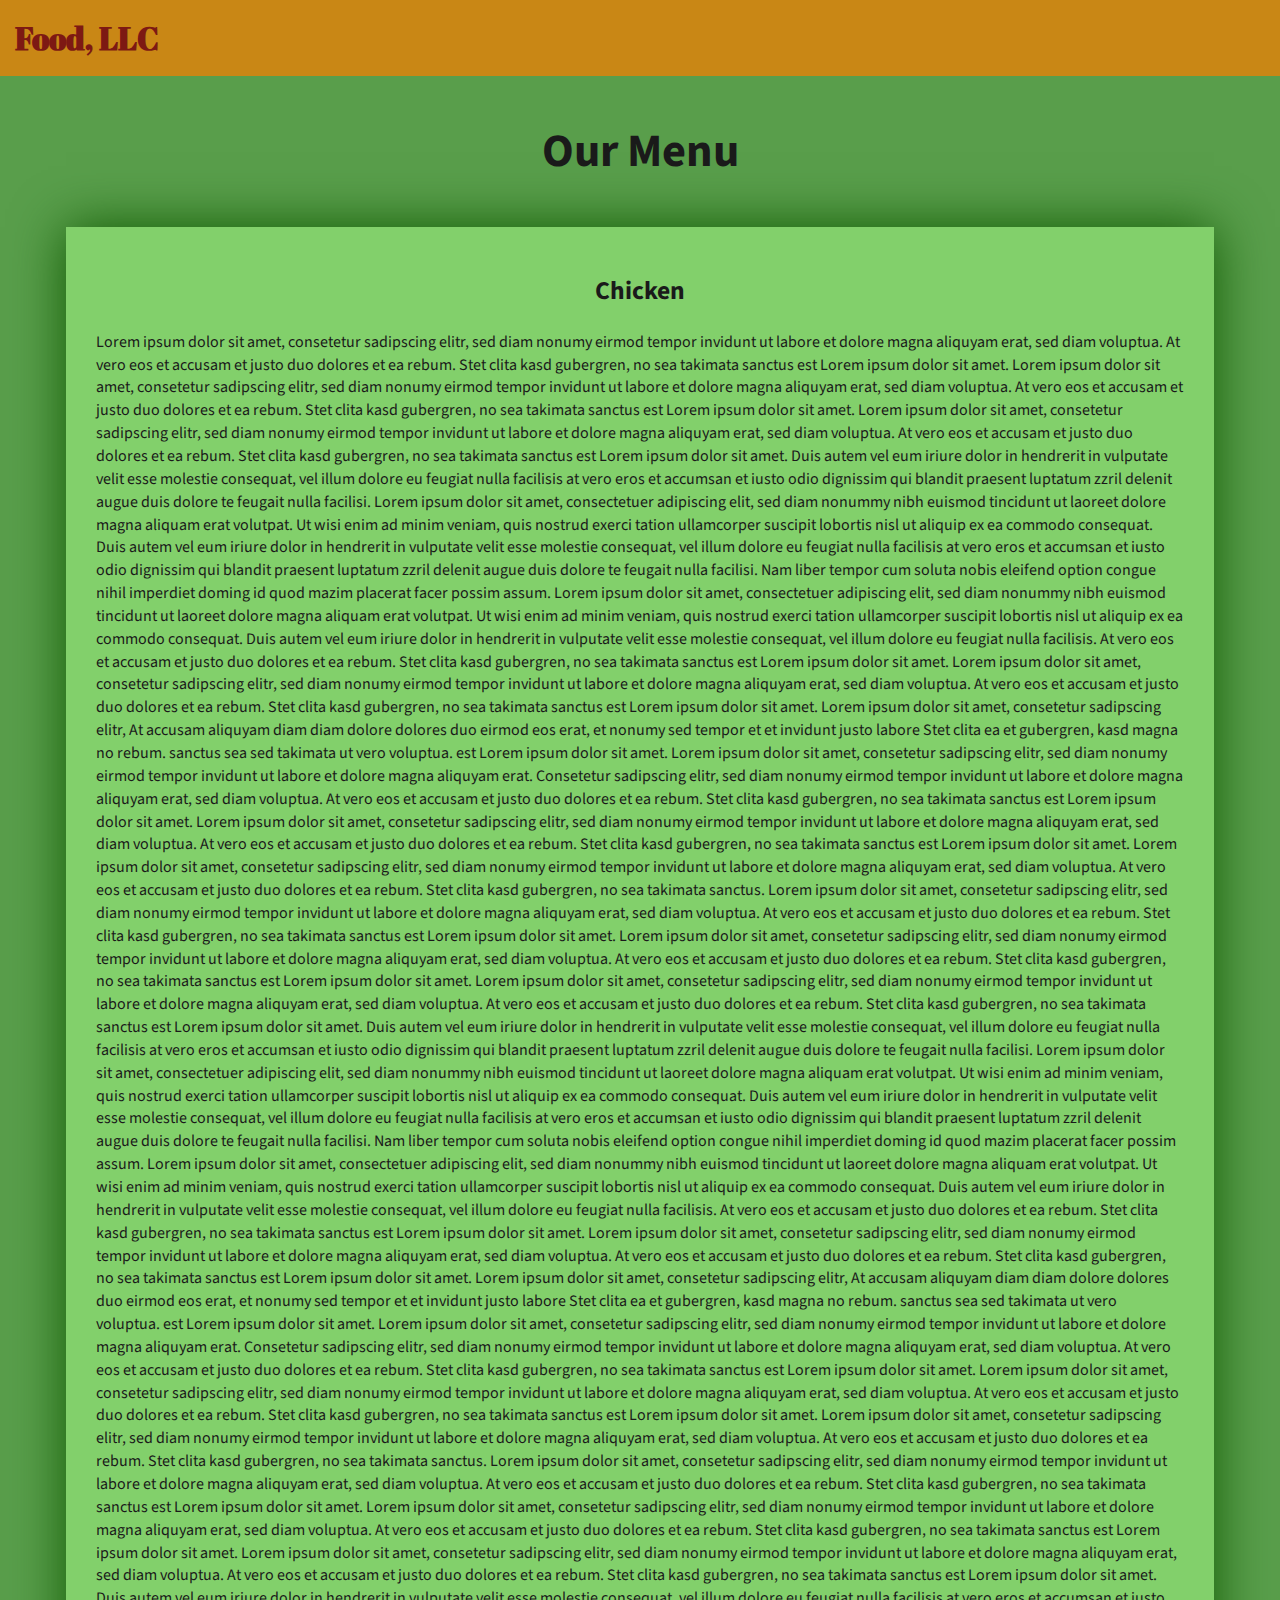
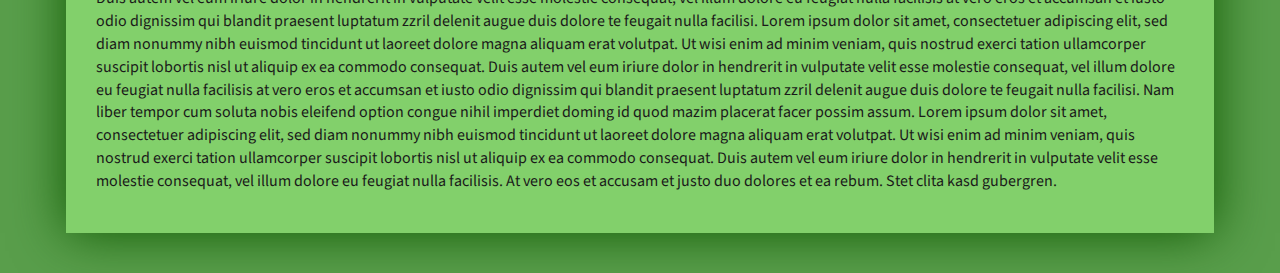
<file: module3_solution/index_basic.html>
<!DOCTYPE html>
<html lang="zxx">

<head>
    <meta charset="utf-8">
    <meta http-equiv="X-UA-Compatible" content="IE=edge">
    <meta name="viewport" content="width=device-width, initial-scale=1">
    <title>Assignment Solution for Module 3</title>
    <link rel="stylesheet" href="css/bootstrap.min.css">
    <link rel="stylesheet" href="css/styles_basic.css">
    <link href="https://fonts.googleapis.com/css?family=Source+Sans+Pro" rel="stylesheet">
    <link href="https://fonts.googleapis.com/css?family=Abril+Fatface" rel="stylesheet">

    <!-- HTML5 shim and Respond.js for IE8 support of HTML5 elements and media queries -->
    <!-- WARNING: Respond.js doesn't work if you view the page via file:// -->
    <!--[if lt IE 9]>
      <script src="https://oss.maxcdn.com/html5shiv/3.7.2/html5shiv.min.js"></script>
      <script src="https://oss.maxcdn.com/respond/1.4.2/respond.min.js"></script>
    <![endif]-->
</head>

<body>
    <header>
        <nav id="header-nav" class="navbar navbar-default">
            <div class="container-fluid">
                <div class="navbar-header">
                    <div class="navbar-brand">
                        <a href="index_basic.html"><h1>Food, LLC</h1></a>
                    </div>

                    <button type="button" class="navbar-toggle collapsed visible-xs" data-toggle="collapse" data-target="#collapsable-nav" aria-expanded="false">
                        <span class="sr-only">Toggle navigation</span>
                        <span class="icon-bar"></span>
                        <span class="icon-bar"></span>
                        <span class="icon-bar"></span>
                    </button>
                </div>

                <div id="collapsable-nav" class="collapse navbar-collapse">
                    <ul id="nav-list" class="nav navbar-nav navbar-right visible-xs text-center">
                        <li>
                            <a><br class="hidden-xs"> Chicken</a>
                        </li>
                        <li>
                            <a><br class="hidden-xs"> Beef</a>
                        </li>
                        <li>
                            <a><br class="hidden-xs"> Sushi</a>
                        </li>
                    </ul>
                </div>
            </div>
        </nav>
    </header>

    <div id="main-content" class="container">
        <h2 id="top-heading" class="text-center">Our Menu</h2>
        <section id="main-section">
            <h3 class="text-center">Chicken</h3>
            <p>
                Lorem ipsum dolor sit amet, consetetur sadipscing elitr, sed diam nonumy eirmod tempor invidunt ut labore et dolore magna aliquyam erat, sed diam voluptua. At vero eos et accusam et justo duo dolores et ea rebum. Stet clita kasd gubergren, no sea takimata
                sanctus est Lorem ipsum dolor sit amet. Lorem ipsum dolor sit amet, consetetur sadipscing elitr, sed diam nonumy eirmod tempor invidunt ut labore et dolore magna aliquyam erat, sed diam voluptua. At vero eos et accusam et justo duo dolores
                et ea rebum. Stet clita kasd gubergren, no sea takimata sanctus est Lorem ipsum dolor sit amet. Lorem ipsum dolor sit amet, consetetur sadipscing elitr, sed diam nonumy eirmod tempor invidunt ut labore et dolore magna aliquyam erat, sed
                diam voluptua. At vero eos et accusam et justo duo dolores et ea rebum. Stet clita kasd gubergren, no sea takimata sanctus est Lorem ipsum dolor sit amet. Duis autem vel eum iriure dolor in hendrerit in vulputate velit esse molestie consequat,
                vel illum dolore eu feugiat nulla facilisis at vero eros et accumsan et iusto odio dignissim qui blandit praesent luptatum zzril delenit augue duis dolore te feugait nulla facilisi. Lorem ipsum dolor sit amet, consectetuer adipiscing elit,
                sed diam nonummy nibh euismod tincidunt ut laoreet dolore magna aliquam erat volutpat. Ut wisi enim ad minim veniam, quis nostrud exerci tation ullamcorper suscipit lobortis nisl ut aliquip ex ea commodo consequat. Duis autem vel eum iriure
                dolor in hendrerit in vulputate velit esse molestie consequat, vel illum dolore eu feugiat nulla facilisis at vero eros et accumsan et iusto odio dignissim qui blandit praesent luptatum zzril delenit augue duis dolore te feugait nulla
                facilisi. Nam liber tempor cum soluta nobis eleifend option congue nihil imperdiet doming id quod mazim placerat facer possim assum. Lorem ipsum dolor sit amet, consectetuer adipiscing elit, sed diam nonummy nibh euismod tincidunt ut laoreet
                dolore magna aliquam erat volutpat. Ut wisi enim ad minim veniam, quis nostrud exerci tation ullamcorper suscipit lobortis nisl ut aliquip ex ea commodo consequat. Duis autem vel eum iriure dolor in hendrerit in vulputate velit esse molestie
                consequat, vel illum dolore eu feugiat nulla facilisis. At vero eos et accusam et justo duo dolores et ea rebum. Stet clita kasd gubergren, no sea takimata sanctus est Lorem ipsum dolor sit amet. Lorem ipsum dolor sit amet, consetetur
                sadipscing elitr, sed diam nonumy eirmod tempor invidunt ut labore et dolore magna aliquyam erat, sed diam voluptua. At vero eos et accusam et justo duo dolores et ea rebum. Stet clita kasd gubergren, no sea takimata sanctus est Lorem
                ipsum dolor sit amet. Lorem ipsum dolor sit amet, consetetur sadipscing elitr, At accusam aliquyam diam diam dolore dolores duo eirmod eos erat, et nonumy sed tempor et et invidunt justo labore Stet clita ea et gubergren, kasd magna no
                rebum. sanctus sea sed takimata ut vero voluptua. est Lorem ipsum dolor sit amet. Lorem ipsum dolor sit amet, consetetur sadipscing elitr, sed diam nonumy eirmod tempor invidunt ut labore et dolore magna aliquyam erat. Consetetur sadipscing
                elitr, sed diam nonumy eirmod tempor invidunt ut labore et dolore magna aliquyam erat, sed diam voluptua. At vero eos et accusam et justo duo dolores et ea rebum. Stet clita kasd gubergren, no sea takimata sanctus est Lorem ipsum dolor
                sit amet. Lorem ipsum dolor sit amet, consetetur sadipscing elitr, sed diam nonumy eirmod tempor invidunt ut labore et dolore magna aliquyam erat, sed diam voluptua. At vero eos et accusam et justo duo dolores et ea rebum. Stet clita kasd
                gubergren, no sea takimata sanctus est Lorem ipsum dolor sit amet. Lorem ipsum dolor sit amet, consetetur sadipscing elitr, sed diam nonumy eirmod tempor invidunt ut labore et dolore magna aliquyam erat, sed diam voluptua. At vero eos
                et accusam et justo duo dolores et ea rebum. Stet clita kasd gubergren, no sea takimata sanctus. Lorem ipsum dolor sit amet, consetetur sadipscing elitr, sed diam nonumy eirmod tempor invidunt ut labore et dolore magna aliquyam erat, sed
                diam voluptua. At vero eos et accusam et justo duo dolores et ea rebum. Stet clita kasd gubergren, no sea takimata sanctus est Lorem ipsum dolor sit amet. Lorem ipsum dolor sit amet, consetetur sadipscing elitr, sed diam nonumy eirmod
                tempor invidunt ut labore et dolore magna aliquyam erat, sed diam voluptua. At vero eos et accusam et justo duo dolores et ea rebum. Stet clita kasd gubergren, no sea takimata sanctus est Lorem ipsum dolor sit amet. Lorem ipsum dolor sit
                amet, consetetur sadipscing elitr, sed diam nonumy eirmod tempor invidunt ut labore et dolore magna aliquyam erat, sed diam voluptua. At vero eos et accusam et justo duo dolores et ea rebum. Stet clita kasd gubergren, no sea takimata sanctus
                est Lorem ipsum dolor sit amet. Duis autem vel eum iriure dolor in hendrerit in vulputate velit esse molestie consequat, vel illum dolore eu feugiat nulla facilisis at vero eros et accumsan et iusto odio dignissim qui blandit praesent
                luptatum zzril delenit augue duis dolore te feugait nulla facilisi. Lorem ipsum dolor sit amet, consectetuer adipiscing elit, sed diam nonummy nibh euismod tincidunt ut laoreet dolore magna aliquam erat volutpat. Ut wisi enim ad minim
                veniam, quis nostrud exerci tation ullamcorper suscipit lobortis nisl ut aliquip ex ea commodo consequat. Duis autem vel eum iriure dolor in hendrerit in vulputate velit esse molestie consequat, vel illum dolore eu feugiat nulla facilisis
                at vero eros et accumsan et iusto odio dignissim qui blandit praesent luptatum zzril delenit augue duis dolore te feugait nulla facilisi. Nam liber tempor cum soluta nobis eleifend option congue nihil imperdiet doming id quod mazim placerat
                facer possim assum. Lorem ipsum dolor sit amet, consectetuer adipiscing elit, sed diam nonummy nibh euismod tincidunt ut laoreet dolore magna aliquam erat volutpat. Ut wisi enim ad minim veniam, quis nostrud exerci tation ullamcorper suscipit
                lobortis nisl ut aliquip ex ea commodo consequat. Duis autem vel eum iriure dolor in hendrerit in vulputate velit esse molestie consequat, vel illum dolore eu feugiat nulla facilisis. At vero eos et accusam et justo duo dolores et ea rebum.
                Stet clita kasd gubergren, no sea takimata sanctus est Lorem ipsum dolor sit amet. Lorem ipsum dolor sit amet, consetetur sadipscing elitr, sed diam nonumy eirmod tempor invidunt ut labore et dolore magna aliquyam erat, sed diam voluptua.
                At vero eos et accusam et justo duo dolores et ea rebum. Stet clita kasd gubergren, no sea takimata sanctus est Lorem ipsum dolor sit amet. Lorem ipsum dolor sit amet, consetetur sadipscing elitr, At accusam aliquyam diam diam dolore dolores
                duo eirmod eos erat, et nonumy sed tempor et et invidunt justo labore Stet clita ea et gubergren, kasd magna no rebum. sanctus sea sed takimata ut vero voluptua. est Lorem ipsum dolor sit amet. Lorem ipsum dolor sit amet, consetetur sadipscing
                elitr, sed diam nonumy eirmod tempor invidunt ut labore et dolore magna aliquyam erat. Consetetur sadipscing elitr, sed diam nonumy eirmod tempor invidunt ut labore et dolore magna aliquyam erat, sed diam voluptua. At vero eos et accusam
                et justo duo dolores et ea rebum. Stet clita kasd gubergren, no sea takimata sanctus est Lorem ipsum dolor sit amet. Lorem ipsum dolor sit amet, consetetur sadipscing elitr, sed diam nonumy eirmod tempor invidunt ut labore et dolore magna
                aliquyam erat, sed diam voluptua. At vero eos et accusam et justo duo dolores et ea rebum. Stet clita kasd gubergren, no sea takimata sanctus est Lorem ipsum dolor sit amet. Lorem ipsum dolor sit amet, consetetur sadipscing elitr, sed
                diam nonumy eirmod tempor invidunt ut labore et dolore magna aliquyam erat, sed diam voluptua. At vero eos et accusam et justo duo dolores et ea rebum. Stet clita kasd gubergren, no sea takimata sanctus. Lorem ipsum dolor sit amet, consetetur
                sadipscing elitr, sed diam nonumy eirmod tempor invidunt ut labore et dolore magna aliquyam erat, sed diam voluptua. At vero eos et accusam et justo duo dolores et ea rebum. Stet clita kasd gubergren, no sea takimata sanctus est Lorem
                ipsum dolor sit amet. Lorem ipsum dolor sit amet, consetetur sadipscing elitr, sed diam nonumy eirmod tempor invidunt ut labore et dolore magna aliquyam erat, sed diam voluptua. At vero eos et accusam et justo duo dolores et ea rebum.
                Stet clita kasd gubergren, no sea takimata sanctus est Lorem ipsum dolor sit amet. Lorem ipsum dolor sit amet, consetetur sadipscing elitr, sed diam nonumy eirmod tempor invidunt ut labore et dolore magna aliquyam erat, sed diam voluptua.
                At vero eos et accusam et justo duo dolores et ea rebum. Stet clita kasd gubergren, no sea takimata sanctus est Lorem ipsum dolor sit amet. Duis autem vel eum iriure dolor in hendrerit in vulputate velit esse molestie consequat, vel illum
                dolore eu feugiat nulla facilisis at vero eros et accumsan et iusto odio dignissim qui blandit praesent luptatum zzril delenit augue duis dolore te feugait nulla facilisi. Lorem ipsum dolor sit amet, consectetuer adipiscing elit, sed diam
                nonummy nibh euismod tincidunt ut laoreet dolore magna aliquam erat volutpat. Ut wisi enim ad minim veniam, quis nostrud exerci tation ullamcorper suscipit lobortis nisl ut aliquip ex ea commodo consequat. Duis autem vel eum iriure dolor
                in hendrerit in vulputate velit esse molestie consequat, vel illum dolore eu feugiat nulla facilisis at vero eros et accumsan et iusto odio dignissim qui blandit praesent luptatum zzril delenit augue duis dolore te feugait nulla facilisi.
                Nam liber tempor cum soluta nobis eleifend option congue nihil imperdiet doming id quod mazim placerat facer possim assum. Lorem ipsum dolor sit amet, consectetuer adipiscing elit, sed diam nonummy nibh euismod tincidunt ut laoreet dolore
                magna aliquam erat volutpat. Ut wisi enim ad minim veniam, quis nostrud exerci tation ullamcorper suscipit lobortis nisl ut aliquip ex ea commodo consequat. Duis autem vel eum iriure dolor in hendrerit in vulputate velit esse molestie
                consequat, vel illum dolore eu feugiat nulla facilisis. At vero eos et accusam et justo duo dolores et ea rebum. Stet clita kasd gubergren.
            </p>
        </section>

    </div>

    <!-- jQuery (Bootstrap JS plugins depend on it) -->
    <script src="js/jquery-3.1.1.min.js"></script>
    <script src="js/bootstrap.min.js"></script>
    <!-- <script src="js/script.js"></script> -->

</body>

</html>
</file>
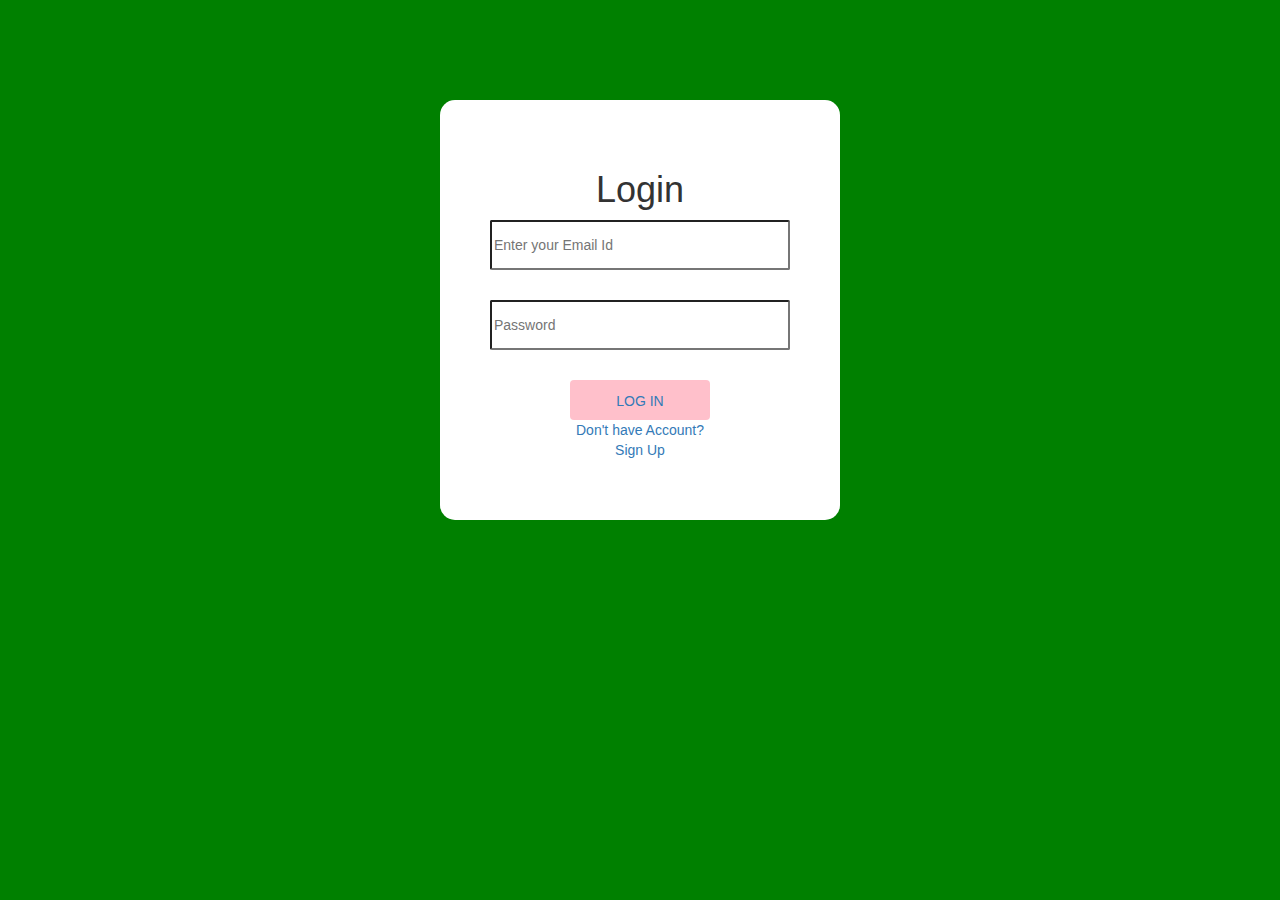
<file: wacthit/login.html>
<!DOCTYPE html>
<html>
 <head>
 	<meta charset="utf-8">
    <meta http-equiv="X-UA-Compatible" content="IE=edge">
    <meta name="viewport" content="width=device-width, initial-scale=1 shrink-to-fit=no">
    <title></title>
    <link rel="stylesheet" href="css/bootstrap.min.css">
    <link rel="stylesheet" href="css/loginstyles.css">
    <!--link href="https://fonts.googleapis.com/css?family=Source+Sans+Pro" rel="stylesheet">
    <link href="https://fonts.googleapis.com/css?family=Abril+Fatface" rel="stylesheet"-->

    <!-- HTML5 shim and Respond.js for IE8 support of HTML5 elements and media queries -->
    <!-- WARNING: Respond.js doesn't work if you view the page via file:// -->
    <!--[if lt IE 9]>
      <script src="https://oss.maxcdn.com/html5shiv/3.7.2/html5shiv.min.js"></script>
      <script src="https://oss.maxcdn.com/respond/1.4.2/respond.min.js"></script>
    <![endif]-->
 </head>
 <body class="text-center">
    
 	  <form class="form-signin">
		  <h1>Login</h1>
		  <!--<p>Your Email:</p>-->
		      <p><input type="email" placeholder="Enter your Email Id"></p>
		<!--<p>Password</p>-->
		      <br>
		      <p><input type="Password" placeholder="Password"></p><br>
		      <div>
			         <a href="index.html" class="btn">
				            Log In
			         </a>
		      </div>
		      <a>Don't have Account?</a>
		      <a href="signin.html"> <p>Sign Up</p></a>
 	
 </form>
 	  <!-- jQuery (Bootstrap JS plugins depend on it) -->
    <script src="js/jquery-3.1.1.min.js"></script>
    <script src="js/bootstrap.min.js"></script>
    <!-- <script src="js/script.js"></script> -->
 </body>
</html>
</file>
<file: module2 solution/css/style.css>
* {
    box-sizing: border-box;

    
 
}
html
{
    display: block;
}
h1
{
	text-align: center;
	size: 200px;
	color:black;
	font-style:bold;
}
h2
{
	 
	padding:10px 40px 10px 40px;
	background-color: green;
	height:50px;
	border-left: 1px solid black;
	border-bottom: 1px solid black;
	float:right;
	display: block;
   margin: 0px;    
}
section
{
	margin:20px;
	height:300px;
	border: 1px solid black;
	background-color:  #b5c4d2;
}
section.swift>h2
{
	background-color:lightgreen ; 
}
section.java>h2
{
	background-color:orange; 
}
section.javascript>h2
{
	background-color:pink;
}
 

p
{
	padding: 40px 10px 10px 10px;
	font-size: 16px;
}
@media (min-width: 992px) {
    .col-lg-1, .col-lg-2, .col-lg-3, .col-lg-4, .col-lg-5, .col-lg-6, .col-lg-7, .col-lg-8, .col-lg-9, .col-lg-10, .col-lg-11, .col-lg-12 {
        float: left;
    }
    .col-lg-1 {
        width: 8.33%;
    }
    .col-lg-2 {
        width: 16.66%;
    }
    .col-lg-3 {
        width: 25%;
    }
    .col-lg-4 {
        width: 33.33%;
    }
    .col-lg-5 {
        width: 41.66%;
    }
    .col-lg-6 {
        width: 50%;
    }
    .col-lg-7 {
        width: 58.33%;
    }
    .col-lg-8 {
        width: 66.66%;
    }
    .col-lg-9 {
        width: 74.99%;
    }
    .col-lg-10 {
        width: 83.33%;
    }
    .col-lg-11 {
        width: 91.66%;
    }
    .col-lg-12 {
        width: 100%;
    }
}
@media (min-width: 768px) and (max-width: 991px) {
    .col-md-1, .col-md-2, .col-md-3, .col-md-4, .col-md-5, .col-md-6, .col-md-7, .col-md-8, .col-md-9, .col-md-10, .col-md-11, .col-md-12 {
        float: left;
    }
    .col-md-1 {
        width: 8.33%;
    }
    .col-md-2 {
        width: 16.66%;
    }
    .col-md-3 {
        width: 25%;
    }
    .col-md-4 {
        width: 33.33%;
    }
    .col-md-5 {
        width: 41.66%;
    }
    .col-md-6 {
        width: 50%;
    }
    .col-md-7 {
        width: 58.33%;
    }
    .col-md-8 {
        width: 66.66%;
    }
    .col-md-9 {
        width: 74.99%;
    }
    .col-md-10 {
        width: 83.33%;
    }
    .col-md-11 {
        width: 91.66%;
    }
    .col-md-12 {
        width: 100%;
    }
}
@media (max-width: 767px) {
    .col-sm-1, .col-sm-2, .col-sm-3, .col-sm-4, .col-sm-5, .col-sm-6, .col-sm-7, .col-sm-8, .col-sm-9, .col-sm-10, .col-sm-11, .col-sm-12 {
        float: left;
    }
    .col-sm-1 {
        width: 8.33%;
    }
    .col-sm-2 {
        width: 16.66%;
    }
    .col-sm-3 {
        width: 25%;
    }
    .col-sm-4 {
        width: 33.33%;
    }
    .col-sm-5 {
        width: 41.66%;
    }
    .col-sm-6 {
        width: 50%;
    }
    .col-sm-7 {
        width: 58.33%;
    }
    .col-sm-8 {
        width: 66.66%;
    }
    .col-sm-9 {
        width: 74.99%;
    }
    .col-sm-10 {
        width: 83.33%;
    }
    .col-sm-11 {
        width: 91.66%;
    }
    .col-sm-12 {
        width: 100%;
    }
}
</file>
<file: module3_solution/css/styles.css>
body {
    font-size: 16px;
    font-family: 'Source Sans Pro', sans-serif;
    color: #1a1a1a;
    background-color: #599e4b;
}


/** HEADER **/

#header-nav {
    background-color: #c98715;
    border-radius: 0;
    border: 0;
}

#header-nav button {
    margin-top: 22px;
}

.navbar-default .navbar-toggle:focus, .navbar-default .navbar-toggle:hover {
    background-color: #fce29e;
}

.navbar-collapse {
    border-top: 0;
}

.navbar-brand, .navbar-nav li a {
    line-height: 76px;
    height: 76px;
    padding-top: 0;
}

.navbar-brand h1 {
    color: #7d1913;
    font-family: 'Abril Fatface', cursive;
    font-weight: bolder;
    font-size: 1.8em;
}

.navbar-brand a:hover {
    text-decoration: none;
    text-shadow: 1px 1px 1px #fe9797;
}

#nav-list {
    background-color: #e4af34;
}

#nav-list a {
    /*text-align: center;*/
    font-weight: bolder;
    color: #282828;
    font-size: 1.2em;
}

#nav-list a:hover {
    color: #202020;
    background-color: #fce29e;
}

.navbar-header button.navbar-toggle, .navbar-header .icon-bar {
    border: 1px solid #7d1913;
}


/** END HEADER */


/** HOME PAGE **/

#main-content {
    width: 92%;
    margin-bottom: 30px;
}

#main-content h2 {
    font-size: 2.9em;
    font-weight: bold;
    margin-top: 30px;
    margin-bottom: 50px;
}

#main-content h3 {
    font-size: 1.6em;
    font-weight: bold;
    margin-bottom: 1em;
}

#chicken-tile, #beef-tile, #sushi-tile {
    width: 100%;
    padding: 20px;
    background-color: #99ed7b;
    margin-bottom: 60px;
    box-shadow: 0 0 80px #18580b;
}


/** END HOME PAGE **/
</file>
<file: module5_solution/css/styles.css>
body {
  font-size: 16px;
  color: #fff;
  background-color: #61122f;
  font-family: 'Oxygen', sans-serif;
}

/** HEADER **/
#header-nav {
  background-color: #f6b319;
  border-radius: 0;
  border: 0;
}

#logo-img {
  background: url('../images/restaurant-logo_large.png') no-repeat;
  width: 150px;
  height: 150px;
  margin: 10px 15px 10px 0;
}

.navbar-brand {
  padding-top: 25px;
}
.navbar-brand h1 { /* Restaurant name */
  font-family: 'Lora', serif;
  color: #557c3e;
  font-size: 1.5em;
  text-transform: uppercase;
  font-weight: bold;
  text-shadow: 1px 1px 1px #222;
  margin-top: 0;
  margin-bottom: 0;
  line-height: .75;
}
.navbar-brand a:hover, .navbar-brand a:focus {
  text-decoration: none;
}
.navbar-brand p { /* Kosher cert */
  color: #000;
  text-transform: uppercase;
  font-size: .7em;
  margin-top: 15px;
}
.navbar-brand p span { /* Star-K */
  vertical-align: middle;
}

#nav-list {
  margin-top: 10px;
}
#nav-list a {
  color: #951C49;
  text-align: center;
}
#nav-list a:hover {
  background: #E7E7E7;
}
#nav-list a span {
  font-size: 1.8em;
}

#phone {
  margin-top: 5px;
}
#phone a { /* Phone number */
  text-align: right;
  padding-bottom: 0;
}
#phone div { /* We Deliver */
  color: #557c3e;
  text-align: right;
  padding-right: 15px;
}

.navbar-header button.navbar-toggle, .navbar-header .icon-bar {
  border: 1px solid #61122f;
}
.navbar-header button.navbar-toggle {
  clear: both;
  margin-top: -30px;
}
/* END HEADER */

/* FOOTER */
.panel-footer {
  margin-top: 30px;
  padding-top: 35px;
  padding-bottom: 30px;
  background-color: #222;
  border-top: 0;
}
.panel-footer div.row {
  margin-bottom: 35px;
}
#hours, #address {
  line-height: 2;
}
#hours > span, #address > span {
  font-size: 1.3em;
}
#address p {
  color: #557c3e;
  font-size: .8em;
  line-height: 1.8;
}
#testimonials {
  font-style: italic;
}
#testimonials p:nth-child(2) {
  margin-top: 25px;
}
/* END FOOTER */



/* HOME PAGE */
.container .jumbotron {
  box-shadow: 0 0 50px #3F0C1F;
  border: 2px solid #3F0C1F;
}

#menu-tile, #specials-tile, #map-tile {
  height: 250px;
  width: 100%;
  margin-bottom: 15px;
  position: relative;
  border: 2px solid #3F0C1F;
  overflow: hidden;
}
#menu-tile:hover, #specials-tile:hover, #map-tile:hover {
  box-shadow: 0 1px 5px 1px #cccccc;
}
#menu-tile {
  background: url('../images/menu-tile.jpg') no-repeat;
  background-position: center;
}
#specials-tile {
  background: url('../images/specials-tile.jpg') no-repeat;
  background-position: center;
}
#menu-tile span, #specials-tile span, #map-tile span {
  position: absolute;
  bottom: 0;
  right: 0;
  width: 100%;
  text-align: center;
  font-size: 1.6em;
  text-transform: uppercase;
  background-color: #000;
  color: #fff;
  opacity: .8;
}
/* END HOME PAGE */

/* MENU CATEGORIES PAGE */
.category-tile { 
  position: relative;
  border: 2px solid #3F0C1F;
  overflow: hidden;
  width: 200px;
  height: 200px;
  margin: 0 auto 15px;
}
.category-tile span {
  position: absolute;
  bottom: 0;
  right: 0;
  width: 100%;
  text-align: center;
  font-size: 1.2em;
  text-transform: uppercase;
  background-color: #000;
  color: #fff;
  opacity: .8;
}
.category-tile:hover {
  box-shadow: 0 1px 5px 1px #cccccc;
}

#menu-categories-title + div {
  margin-bottom: 50px;
}
/* END MENU CATEGORIES PAGE */

/* SINGLE CATEGORY PAGE */
.menu-item-tile {
  margin-bottom: 25px;
}
.menu-item-tile hr {
  width: 80%;
}
.menu-item-tile .menu-item-price {
  font-size: 1.1em;
  text-align: right;
  margin-top: -15px;
  margin-right: -15px;
}
.menu-item-tile .menu-item-price span {
  font-size: .6em;
}
.menu-item-photo {
  position: relative;
  border: 2px solid #3F0C1F; 
  overflow: hidden;
  padding: 0;
  margin-right: -15px;
  margin-left: auto;
  margin-bottom: 20px;
  max-width: 250px;
}
.menu-item-photo div {
  position: absolute;
  bottom: 0;
  right: 0;
  width: 80px;
  background-color: #557c3e;
  text-align: center;
}
.menu-item-description {
  padding-right: 30px;
}
h3.menu-item-title {
  margin: 0 0 10px;
}
.menu-item-details {
  font-size: .9em;
  font-style: italic;
}
/* END SINGLE CATEGORY PAGE */


/********** Large devices only **********/
@media (min-width: 1200px) {
  .container .jumbotron {
    background: url('../images/jumbotron_1200.jpg') no-repeat;
    height: 675px;
  }
}

/********** Medium devices only **********/
@media (min-width: 992px) and (max-width: 1199px) {
  /* Header */
  #logo-img {
    background: url('../images/restaurant-logo_medium.png') no-repeat;
    width: 100px;
    height: 100px;
    margin: 5px 5px 5px 0;
  }
  /* End Header */

  /* Home Page */
  .container .jumbotron {
    background: url('../images/jumbotron_992.jpg') no-repeat;
    height: 558px;
  }
  /* End Home Page */
}

/********** Small devices only **********/
@media (min-width: 768px) and (max-width: 991px) {
  /* Home Page */
  .container .jumbotron {
    background: url('../images/jumbotron_768.jpg') no-repeat;
    height: 432px;
  }
  /* End Home Page */
}

/********** Extra small devices only **********/
@media (max-width: 767px) {
  /* Header */
  .navbar-brand {
    padding-top: 10px;
    height: 80px;
  }
  .navbar-brand h1 { /* Restaurant name */
    padding-top: 10px;
    font-size: 5vw; /* 1vw = 1% of viewport width */
  }
  .navbar-brand p { /* Kosher cert */
    font-size: .6em;
    margin-top: 12px;
  }
  .navbar-brand p img { /* Star-K */
    height: 20px;
  }

  #collapsable-nav a { /* Collapsed nav menu text */
    font-size: 1.2em;
  }
  #collapsable-nav a span { /* Collapsed nav menu glyph */
    font-size: 1em;
    margin-right: 5px;
  }

  #call-btn > a {
    font-size: 1.5em;
    display: block;
    margin: 0 20px;
    padding: 10px;
    border: 2px solid #fff;
    background-color: #f6b319;
    color: #951c49;
  }
  #xs-deliver {
    margin-top: 5px;
    font-size: .7em;
    letter-spacing: .1em;
    text-transform: uppercase;
  }
  /* End Header */

  /* Footer */
  .panel-footer section {
    margin-bottom: 30px;
    text-align: center;
  }
  .panel-footer section:nth-child(3) {
    margin-bottom: 0; /* margin already exists on the whole row */
  }
  .panel-footer section hr {
    width: 50%;
  }
  /* End Footer */

  /* Home Page */
  .container .jumbotron {
    margin-top: 30px;
    padding: 0;
  }
  #menu-tile, #specials-tile {
    width: 360px;
    margin: 0 auto 15px;
  }

  .menu-item-photo {
    margin-right: auto;
  }
  .menu-item-tile .menu-item-price {
    text-align: center;
  }
  .menu-item-description {
    text-align: center;;
  }
}


/********** Super extra small devices Only :-) (e.g., iPhone 4) **********/
@media (max-width: 479px) {
  /* Header */
  .navbar-brand h1 { /* Restaurant name */
    padding-top: 5px;
    font-size: 6vw;
  }
  /* End Header */
  
  /* Home page */
  #menu-tile, #specials-tile {
    width: 280px;
    margin: 0 auto 15px;
  }

  .col-xxs-12 {
    position: relative;
    min-height: 1px;
    padding-right: 15px;
    padding-left: 15px;
    float: left;
    width: 100%;
  }
}
</file>
<file: wacthit/css/styles.css>
/*			HEADER			*/
#header-nav{
	background-color: #ff6699; 
	width:100%;
	height:200px;

}
.navbar navbar-default{

}
#logo-img{
	background: url('../images/logo.png') no-repeat;
	width:145px;
	height:145px;
	margin:10px 15px 10px 0px;
	float:left;

}
.navbar-brand{
	padding-top: 40px;
	font-family: "Times New Roman", Times, serif ;
	
}
.navbar-brand h1{
	color: #8B0000;
}
.navbar-brand a:hover, .navbar-brand a:focus{
	text-decoration: none;
	
}
.navbar-header{
	clear: both;
  margin-top: 0px;
  padding: 10px;
}
#search{
	color: white;
	width:;
	height:;
}
.btn{
	 
	color: black;
	border:1px solid #3498d;
	background-color:none;
	padding:10px 20px;
	font-size: 20px;
	text-decoration:;
}
#Login{
	position: relative;
	top:20px;
	padding: 20px;
}
#navbarToggle{
	margin:0px;
	position: relative;
	top:-130px;
	left:-40px;
}
.btn::before{
	text-decoration-color: black;
}
.btn1 a:hover,.btn1 a:focus{
	color:black;
	text-decoration: none;

}
@media (min-width:1200px){
	.col-lg-1, .col-lg-2, .col-lg-3, .col-lg-4, .col-lg-5, .col-lg-6, .col-lg-7, .col-lg-8, .col-lg-9, .col-lg-10, .col-lg-11.col-lg-12
	{
		float:right;
	}
	.col-lg-1{
		width:8.33%;
	}
	 
	.col-lg-2{
		width:16.66%;
	}
	.col-lg-3{
		width:25%;
	}
	.col-lg-4{
		width:33%;
	}
	.col-lg-5{
		width:41.66%;
	}
	.col-lg-6{
		width:50%;
	}
	.col-lg-7{
		width:58.33%;
	}
	.col-lg-8{
		width:66.66%;
	}
	.col-lg-9{
		width:74.99%;
	}
	.col-lg-10{
		width:91.66%;
	}
	.col-lg-11{
		width:8.33%;
	}
	.col-lg-12{
		width:100%;
	}
	.navbar-header{
		width:80%;
		height:150px;
	}

}
@media (min-width:992px)and (max-width: 1199px){
	.col-md-1, .col-md-2, .col-md-3, .col-md-4, .col-md-5, .col-md-6, .col-md-7, .col-md-8, .col-md-9, .col-md-10, .col-md-11.col-md-12
	{
		float:right;
	}
	.col-md-1{
		width:8.33%;
	}
	 
	.col-md-2{
		width:16.66%;
	}
	.col-md-3{
		width:25%;
	}
	.col-md-4{
		width:33%;
	}
	.col-md-5{
		width:41.66%;
	}
	.col-md-6{
		width:50%;
	}
	.col-md-7{
		width:58.33%;
	}
	.col-md-8{
		width:66.66%;
	}
	.col-md-9{
		width:74.99%;
	}
	.col-md-10{
		width:91.66%;
	}
	.col-md-11{
		width:8.33%;
	}
	.col-md-12{
		width:100%;
	}
	.navbar-header{
		width:80%;
		height:150px;
	}

}
@media (max-width: 991px){
	.col-xs-1, .col-xs-2, .col-xs-3, .col-xs-4, .col-xs-5, .col-xs-6, .col-xs-7, .col-xs-8, .col-xs-9, .col-xs-10, .col-xs-11.col-xs-12
	{
		float:right;
	
	}
	 
	.col-xs-1{
		width:8.33%;
	}
	 
	.col-xs-2{
		width:16.66%;
	}
	.col-xs-3{
		width:25%;
	}
	.col-xs-4{
		width:33%;
	}
	.col-xs-5{
		width:41.66%;
	}
	.col-xs-6{
		width:50%;
	}
	.col-xs-7{
		width:58.33%;
	}
	.col-xs-8{
		width:66.66%;
	}
	.col-xs-9{
		width:74.99%;
	}
	.col-xs-10{
		width:91.66%;
	}
	.col-xs-11{
		width:8.33%;
	}
	.col-xs-12{
		width:100%;
	}
	.navbar-header{
		width:80%;
		height:150px;
	}

}
</file>
<file: module3_solution/css/styles_basic.css>
body {
    font-size: 16px;
    font-family: 'Source Sans Pro', sans-serif;
    color: #1a1a1a;
    background-color: #599e4b;
}


/** HEADER **/

#header-nav {
    background-color: #c98715;
    border-radius: 0;
    border: 0;
}

#header-nav button {
    margin-top: 22px;
}

.navbar-default .navbar-toggle:focus, .navbar-default .navbar-toggle:hover {
    background-color: #fce29e;
}

.navbar-collapse {
    border-top: 0;
}

.navbar-brand, .navbar-nav li a {
    line-height: 76px;
    height: 76px;
    padding-top: 0;
}

.navbar-brand h1 {
    color: #7d1913;
    font-family: 'Abril Fatface', cursive;
    font-weight: bolder;
    font-size: 1.8em;
}

.navbar-brand a:hover {
    text-decoration: none;
    text-shadow: 1px 1px 1px #fe9797;
}

#nav-list {
    background-color: #e4af34;
}

#nav-list a {
    font-weight: bolder;
    color: #282828;
    font-size: 1.2em;
}

#nav-list a:hover {
    color: #202020;
    background-color: #fce29e;
}

.navbar-header button.navbar-toggle, .navbar-header .icon-bar {
    border: 1px solid #7d1913;
}


/** END HEADER */


/** HOME PAGE **/

#main-content {
    width: 92%;
    margin-bottom: 40px;
}

#main-content h2 {
    font-size: 2.9em;
    font-weight: bold;
    margin-top: 30px;
    margin-bottom: 50px;
}

#main-content h3 {
    font-size: 1.6em;
    font-weight: bold;
    margin-bottom: 1em;
}

#main-section {
    background-color: #82d06b;
    box-shadow: 0 0 50px #0f5900;
    padding: 30px;
}

/** END HOME PAGE **/
</file>
<file: wacthit/css/loginstyles.css>
body
{
 display:flex;
 background-color: green;
 font: Times New Roman;
 padding-top:100px;
}
/*
.responsive{
	margin-left: auto;
	margin-right: auto;
}

.center{
	width=50%;
	margin-left: auto;
	margin-right: auto;
}*/
.form-signin{
	width:100%;
	text-align: center;
	max-width:400px;
	background-color: white;
	border-radius: 15px;
	padding:50px;
	margin: auto;
	 
}
 
 
input{
	width:100%;
	height:50px;
	border-radius: 2px;

}
.form-area >p{
	text-align: left;
	text-transform: uppercase;
	font-weight: bold;

}
.btn{
	display: inline-block;
	height:40px;
	width:140px;
	background:pink;
	position: relative;
	text-align: center;
	padding: 10px;
	text-transform: uppercase;
	cursor:pointer;
}
.btn a:hover,.btn a:focus{
	color:black;
	background-color:orange;
	text-decoration: none;

}
 
.form-area h1{
	font: Times New Roman;
}
#button{
	background-color:pink;
	float:center;
	width:140px;
	height:40px;
	position: relative;
	left:30%;
	text-align: center;
	padding: 10px;


}
@media (min-width:1200px){
	.col-lg-1, .col-lg-2, .col-lg-3, .col-lg-4, .col-lg-5, .col-lg-6, .col-lg-7, .col-lg-8, .col-lg-9, .col-lg-10, .col-lg-11.col-lg-12
	{
		left:200px;
	}
	.col-lg-1{
		width:8.33%;
	}
	 
	.col-lg-2{
		width:16.66%;
	}
	.col-lg-3{
		width:25%;
	}
	.col-lg-4{
		width:33%;
	}
	.col-lg-5{
		width:41.66%;
	}
	.col-lg-6{
		width:50%;
	}
	.col-lg-7{
		width:58.33%;
	}
	.col-lg-8{
		width:66.66%;
	}
	.col-lg-9{
		width:74.99%;
	}
	.col-lg-10{
		width:91.66%;
	}
	.col-lg-11{
		width:8.33%;
	}
	.col-lg-12{
		width:100%;
	}
	.navbar-header{
		width:80%;
		height:150px;
	}

}
@media (min-width:992px)and (max-width: 1199px){
	.col-md-1, .col-md-2, .col-md-3, .col-md-4, .col-md-5, .col-md-6, .col-md-7, .col-md-8, .col-md-9, .col-md-10, .col-md-11.col-md-12
	{
	left:200px;
	}
	.col-md-1{
		width:8.33%;
	}
	 
	.col-md-2{
		width:16.66%;
	}
	.col-md-3{
		width:25%;
	}
	.col-md-4{
		width:33%;
	}
	.col-md-5{
		width:41.66%;
	}
	.col-md-6{
		width:50%;
	}
	.col-md-7{
		width:58.33%;
	}
	.col-md-8{
		width:66.66%;
	}
	.col-md-9{
		width:74.99%;
	}
	.col-md-10{
		width:91.66%;
	}
	.col-md-11{
		width:8.33%;
	}
	.col-md-12{
		width:100%;
	}
	.navbar-header{
		width:80%;
		height:150px;
	}

}
@media (max-width: 991px){
	.col-xs-1, .col-xs-2, .col-xs-3, .col-xs-4, .col-xs-5, .col-xs-6, .col-xs-7, .col-xs-8, .col-xs-9, .col-xs-10, .col-xs-11.col-xs-12
	{
		float:;
		padding:0px;
	
	}
	.form-area{
	position:center;
	text-align: center;
	width:80%;
	background-color: white;
	border-radius: 15px;
	padding:50px;
	margin: 30px;
	margin-top:30px; 
}
	.col-xs-1{
		width:8.33%;
	}
	 
	.col-xs-2{
		width:16.66%;
	}
	.col-xs-3{
		width:25%;
	}
	.col-xs-4{
		width:33%;
	}
	.col-xs-5{
		width:41.66%;
	}
	.col-xs-6{
		width:50%;
	}
	.col-xs-7{
		width:58.33%;
	}
	.col-xs-8{
		width:66.66%;
	}
	.col-xs-9{
		width:74.99%;
	}
	.col-xs-10{
		width:91.66%;
	}
	.col-xs-11{
		width:8.33%;
	}
	.col-xs-12{
		width:100%;
	}
	.navbar-header{
		width:80%;
		height:150px;
	}

}
</file>
